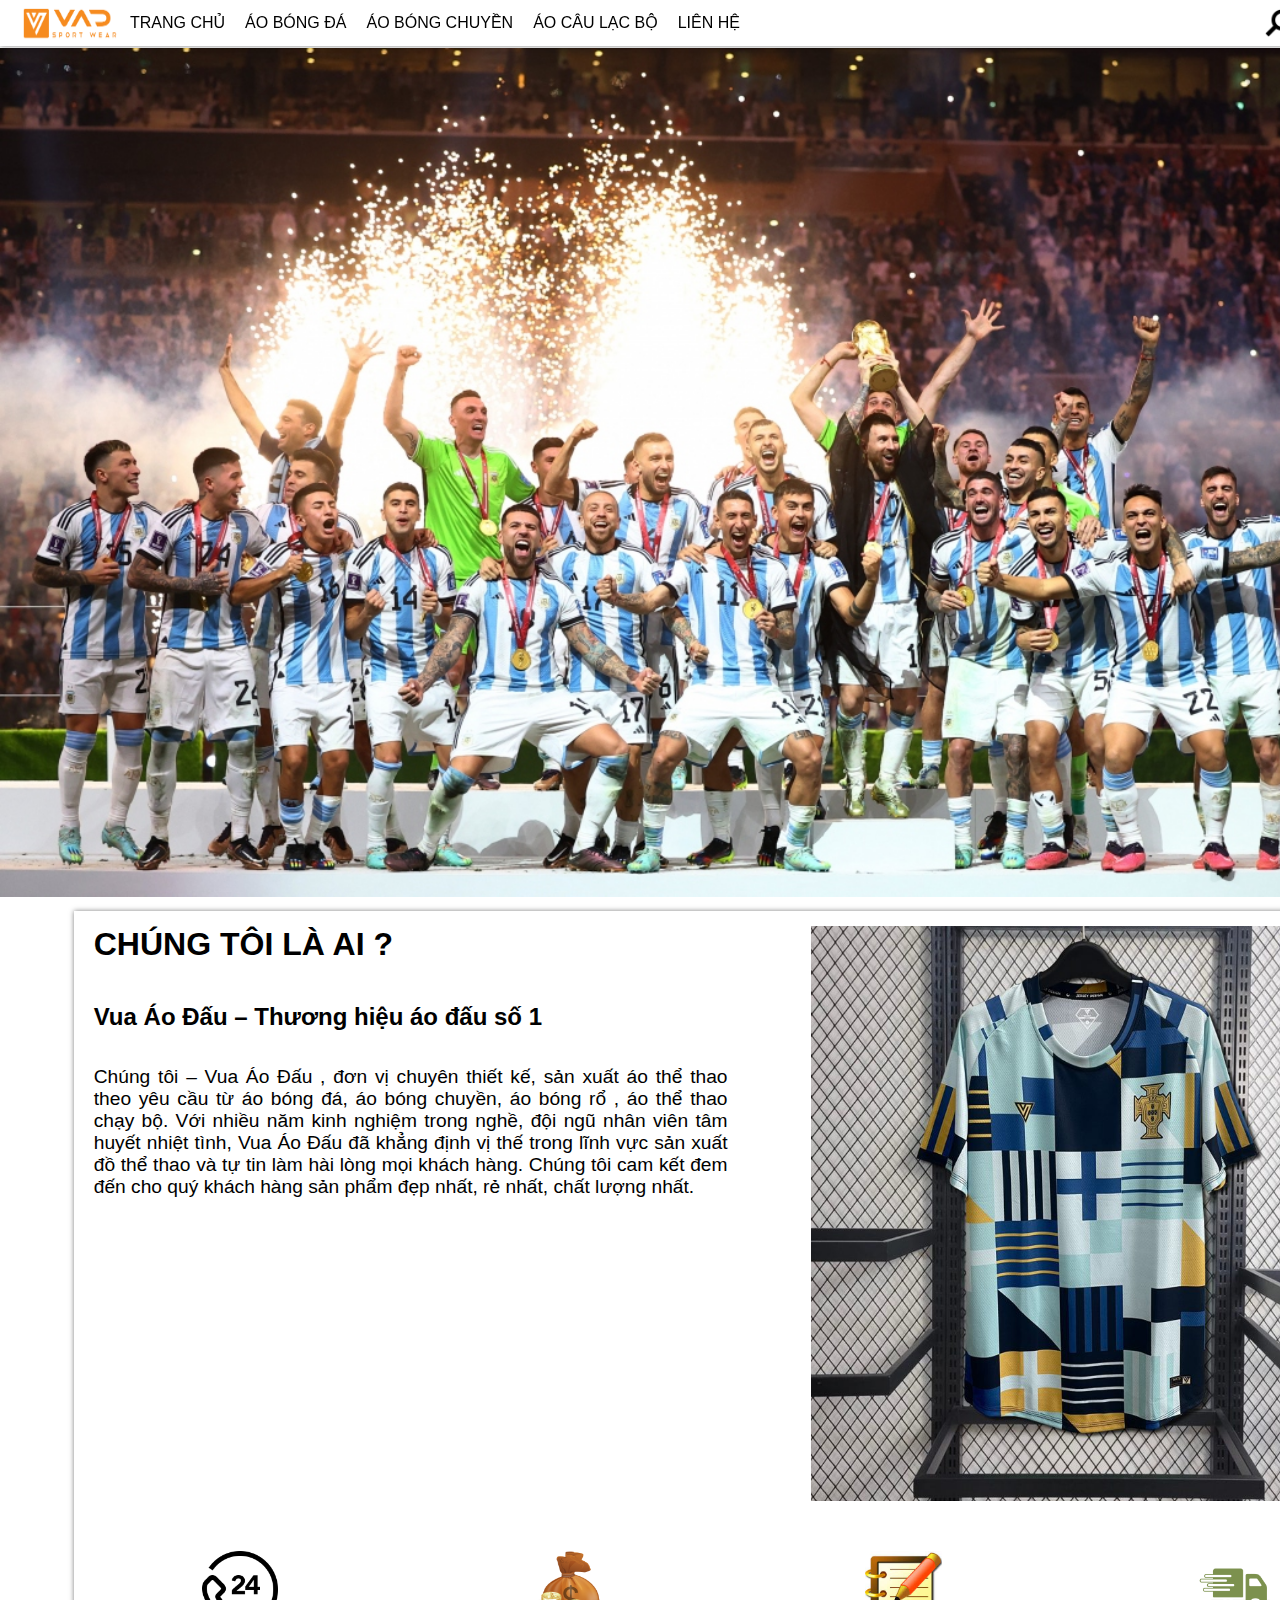
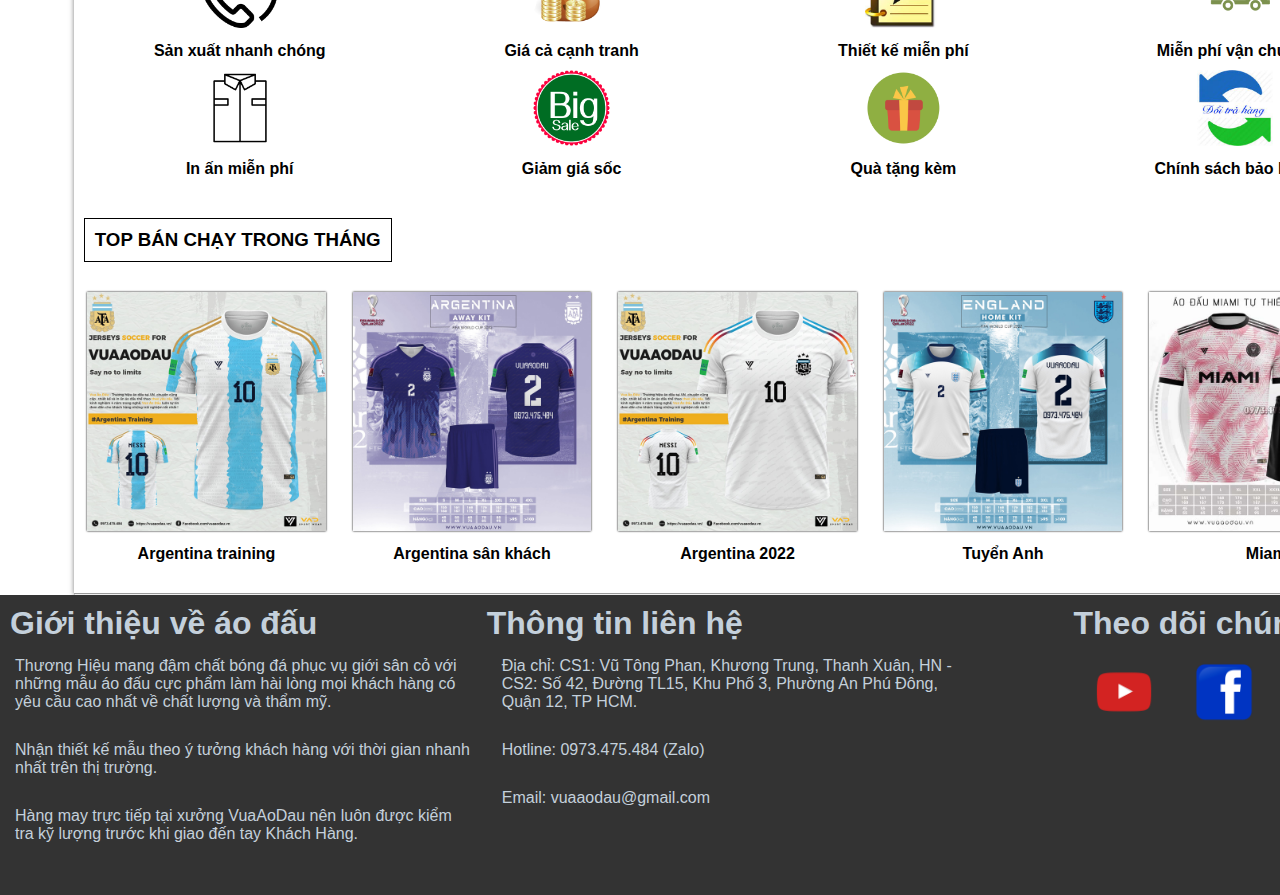
<file: index.html>
<!DOCTYPE html>
<html lang="en">
<head>
    <meta charset="UTF-8">
    <meta http-equiv="X-UA-Compatible" content="IE=edge">
    <meta name="viewport" content="width=device-width, initial-scale=1.0">
    <title>Assignment</title>
    <link rel="stylesheet" href="./style.css">
</head>
<body>
    <div class="container">
        <div class="header">
            <div class="nav-bar">
                <div class="logo">
                    <img src="./img/logo.png" alt="">
                </div>
                <div class="menu">
                    <ul>
                        <li><a href="./index.html">Trang chủ</a></li>
                        <li><a href="./aobongda.html">Áo Bóng Đá</a></li>
                        <li><a href="./aobongchuyen.html">Áo Bóng Chuyền</a></li>
                        <li><a href="./aobongchuyen.html">Áo Câu Lạc Bộ</a></li>
                        <li><a href="./lienhe.html">Liên hệ</a></li>
                    </ul>
                </div> 
            </div>
            <div class="nav-search">
                <div class="search">
                    <img src="./img/search.png" alt="">
                    <input type="search" placeholder="  Tìm kiếm">
                </div>
            </div>                   
        </div>
        <div class="bannar">
            <img src="./img/argentina.jpg" alt="">
        </div>
        <!-- end header -->
        
        <div class="main-content">
            <div class="product-item">
                <div class="item-content">
                    <h1>CHÚNG TÔI LÀ AI ?<h1>
                    <h2>Vua Áo Đấu – Thương hiệu áo đấu số 1</h2>
                    <p> Chúng tôi – Vua Áo Đấu , đơn vị chuyên thiết kế, sản xuất áo thể thao theo yêu cầu từ áo bóng đá, áo bóng chuyền, áo bóng rổ , áo thể thao chạy bộ. Với nhiều năm kinh nghiệm trong nghề, đội ngũ nhân viên tâm huyết nhiệt tình, Vua Áo Đấu đã khẳng định vị thế trong lĩnh vực sản xuất đồ thể thao và tự tin làm hài lòng mọi khách hàng. Chúng tôi cam kết đem đến cho quý khách hàng sản phẩm đẹp nhất, rẻ nhất, chất lượng nhất.</p>
                </div>
                <div class="item-img">
                    <img src="./img/banner.jpg" alt="">
                </div>
            </div>
            <!-- end product-item -->
            <div class="product-item1">
                <div class="item">
                    <div class="icon">
                        <img src="./img/24h.png" alt="">
                        <h4>Sản xuất nhanh chóng</h4>
                    </div>
                    <div class="icon">
                        <img src="./img/gia.png" alt="">
                        <h4>Giá cả cạnh tranh</h4>
                    </div>
                    <div class="icon">
                        <img src="./img/thietke.jfif" alt="">
                        <h4>Thiết kế miễn phí</h4>
                    </div>
                    <div class="icon">
                        <img src="./img/ship.png" alt="">
                        <h4>Miễn phí vận chuyển</h4>
                    </div>        
                </div>
                <div class="item">
                    <div class="icon">
                        <img src="./img/in.webp" alt="">
                        <h4>In ấn miễn phí</h4>
                    </div>    
                    <div class="icon">
                        <img src="./img/sale.png" alt="">
                        <h4>Giảm giá sốc</h4>
                    </div> 
                    <div class="icon">
                        <img src="./img/qua.png" alt="">
                        <h4>Quà tặng kèm</h4>
                    </div> 
                    <div class="icon">
                        <img src="./img/baohanh.jfif" alt="">
                        <h4>Chính sách bảo hành</h4>
                    </div>                      
                </div>
            </div>
            <!-- end product-item1 -->

            <div class="product-item2">  
                <h3>TOP BÁN CHẠY TRONG THÁNG</h3>
                <div class="top-product">
                    <div class="top">
                        <img src="./img/top1.jpg" alt="">
                        <h4>Argentina training</h4>
                    </div>
                    <div class="top">
                        <img src="./img/top2.jpg" alt="">
                        <h4>Argentina sân khách</h4>
                    </div>
                    <div class="top">
                        <img src="./img/top3.jpg" alt="">
                        <h4>Argentina 2022</h4>
                    </div>
                    <div class="top">
                        <img src="./img/item.jpg" alt="">
                        <h4>Tuyển Anh</h4>
                    </div>
                    <div class="top">
                        <img src="./img/top5.jpg" alt="">
                        <h4>Miami</h4>
                    </div>
                </div>
            </div>
            <hr>
            <!-- end product-item2 -->
        </div>
        <div class="footer">
            <div class="box">
                <div class="introduce">
                    <h1>Giới thiệu về áo đấu</h1>
                    <ul>
                        <li>Thương Hiệu mang đậm chất bóng đá phục vụ giới sân cỏ với những mẫu áo đấu cực phẩm làm hài lòng mọi khách hàng có yêu cầu cao nhất về chất lượng và thẩm mỹ.</li>
                        <li>Nhận thiết kế mẫu theo ý tưởng khách hàng với thời gian nhanh nhất trên thị trường.</li>                       
                        <li>Hàng may trực tiếp tại xưởng VuaAoDau nên luôn được kiểm tra kỹ lượng trước khi giao đến tay Khách Hàng.</li>
                    </ul>
                        
                </div>
                <div class="contact-info">
                    <h1>Thông tin liên hệ</h1>
                    <ul>
                        <li>Địa chỉ: CS1: Vũ Tông Phan, Khương Trung, Thanh Xuân, HN - CS2: Số 42, Đường TL15, Khu Phố 3, Phường An Phú Đông, Quận 12, TP HCM.</li>
                        <li>Hotline: 0973.475.484 (Zalo)</li>
                        <li>Email: vuaaodau@gmail.com</li>
                    </ul>
                
                </div>
                <div class="flowow">
                    <h1>Theo dõi chúng tôi</h1>
                    <div class="icon">
                        <img src="./img/youtobe.png" alt="youtobe">
                        <img src="./img/fb.png" alt="fakebook">
                        <img src="./img/ins.png" alt="instagram">
                    </div>
                </div>
            </div>
        </div>
    </div>
</body>
</html>
</file>
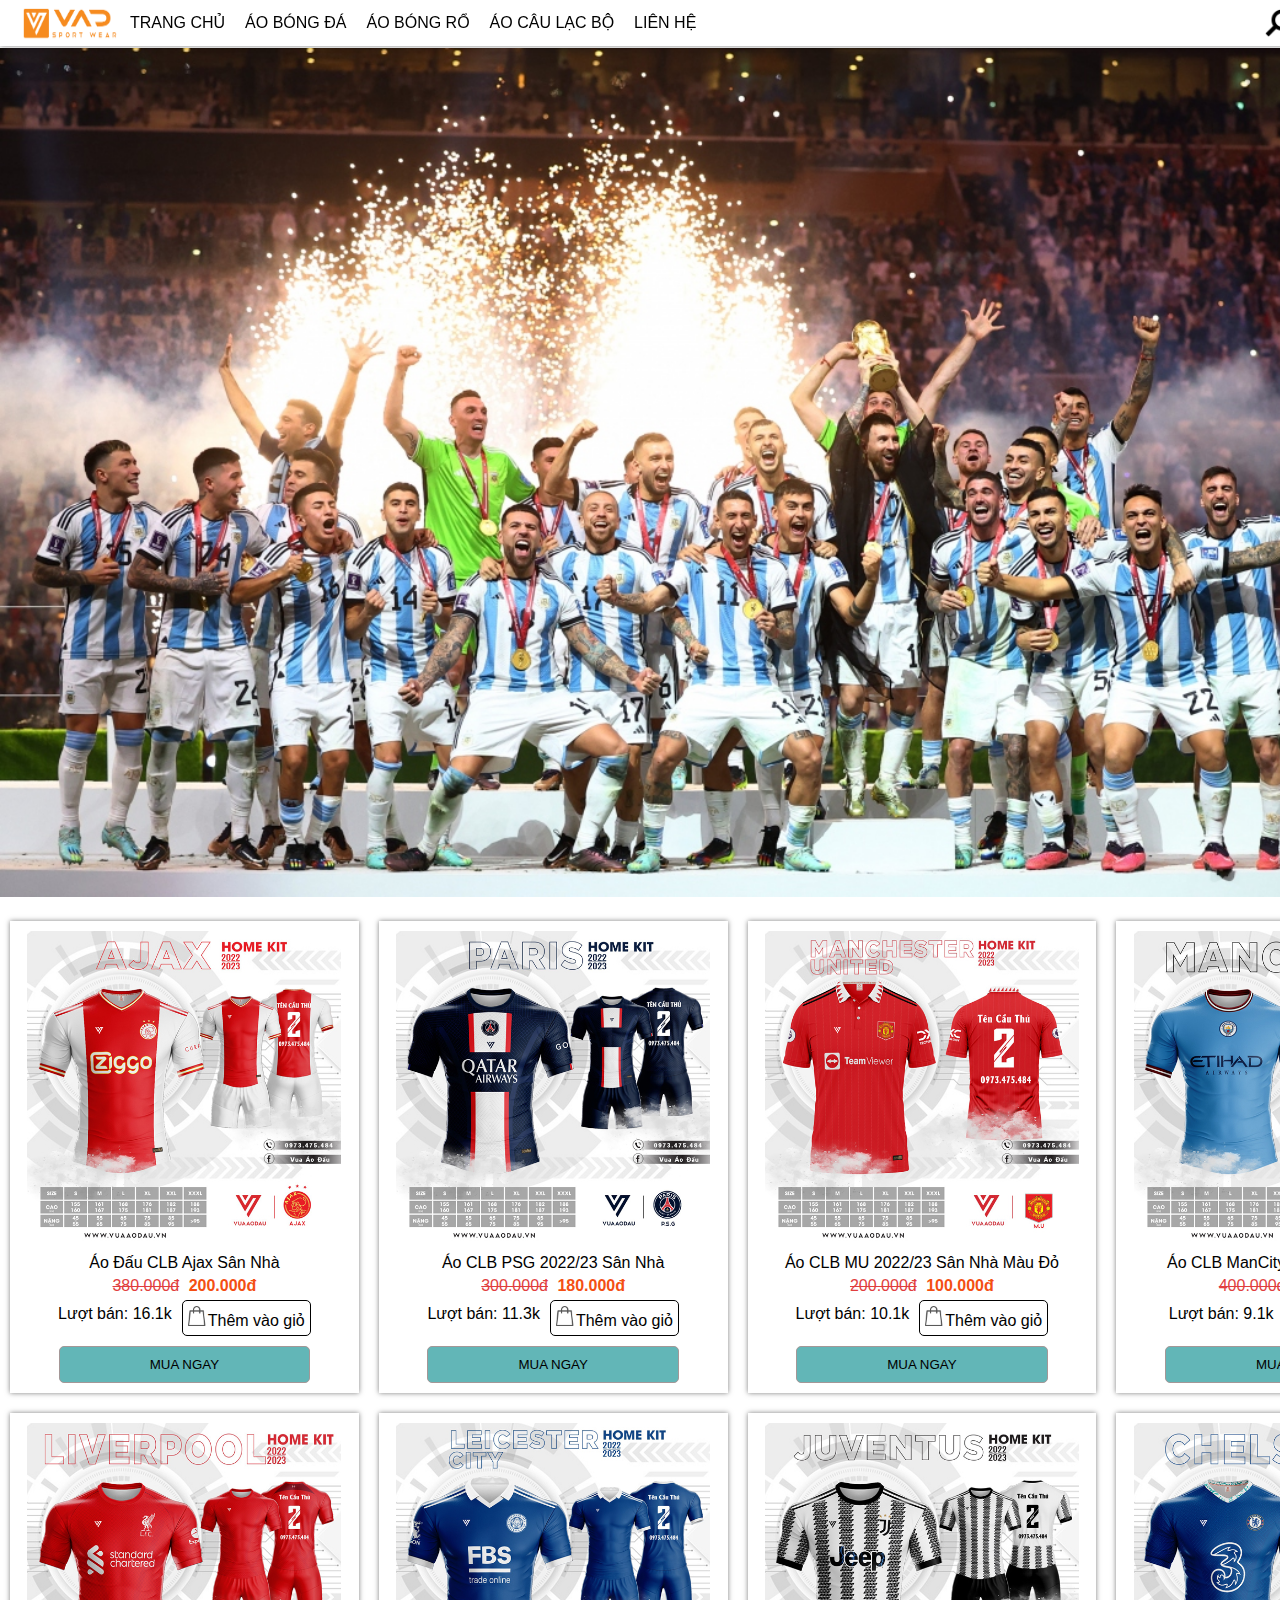
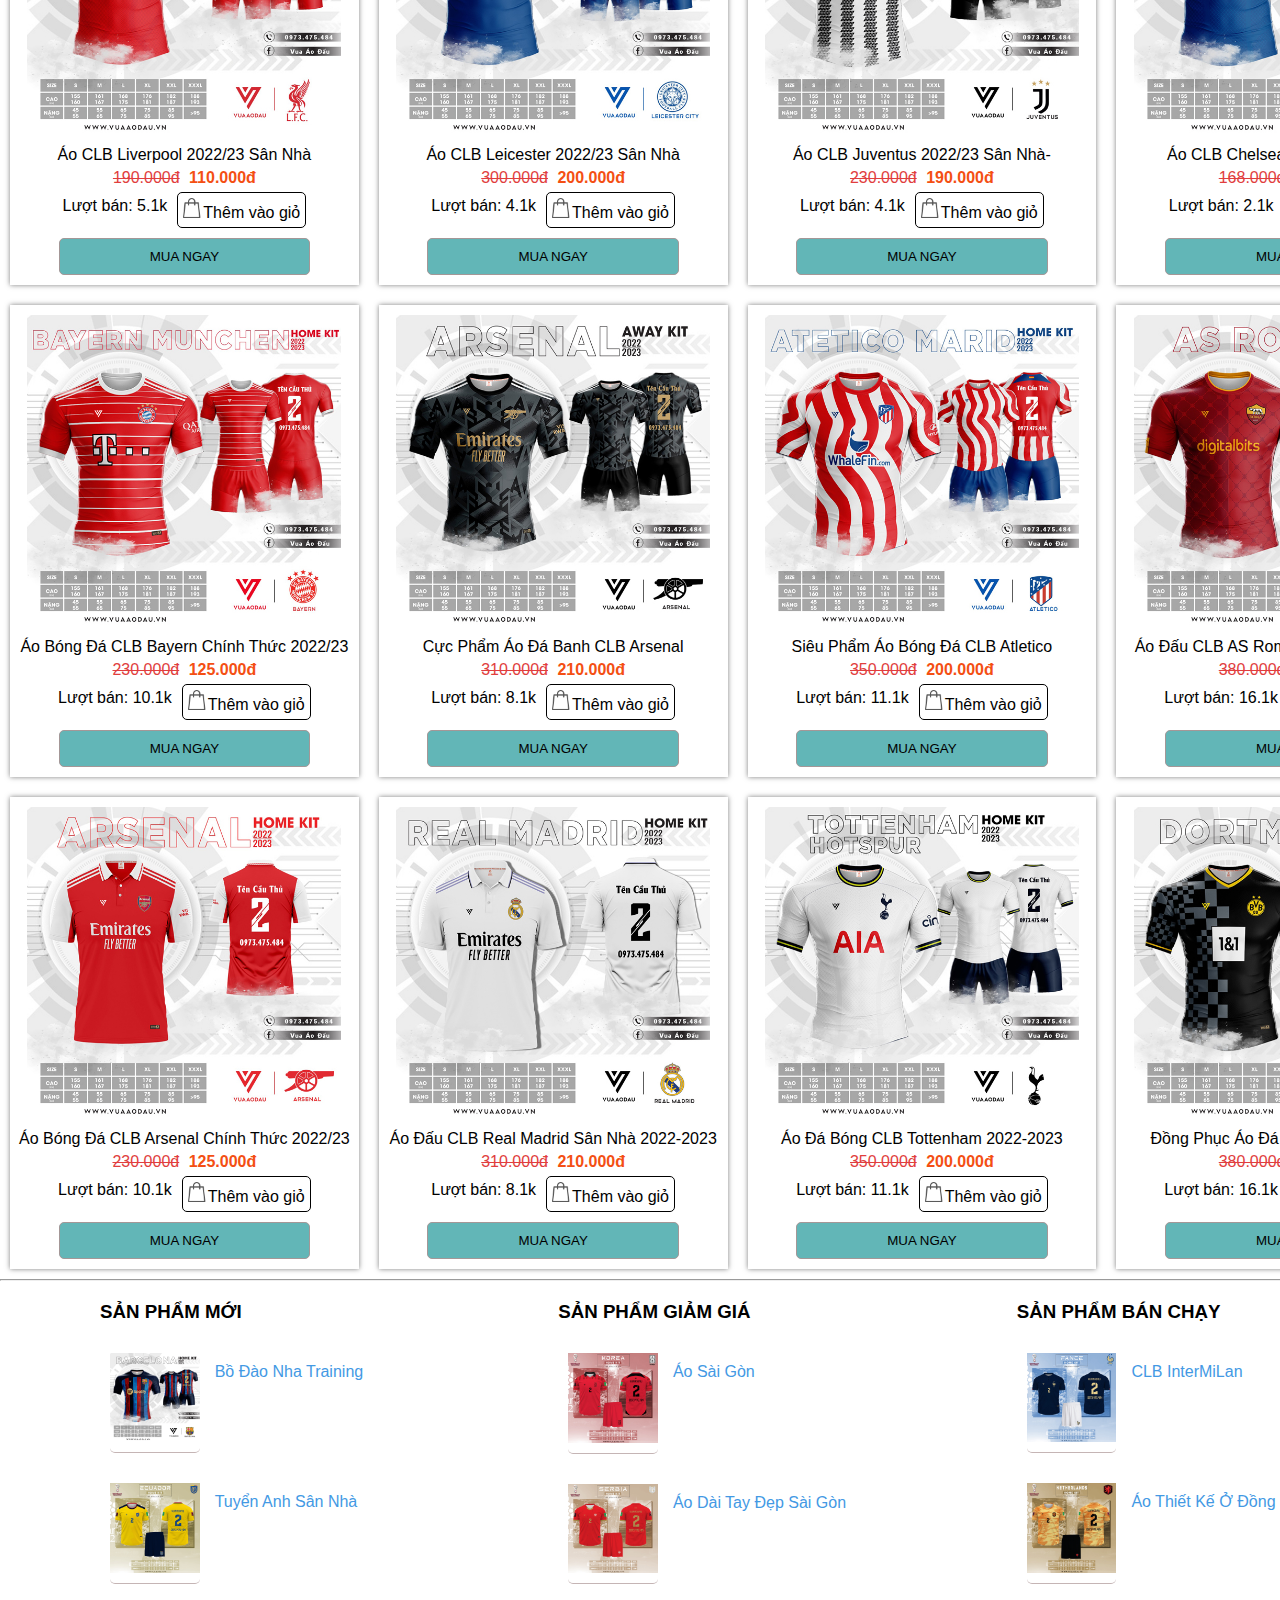
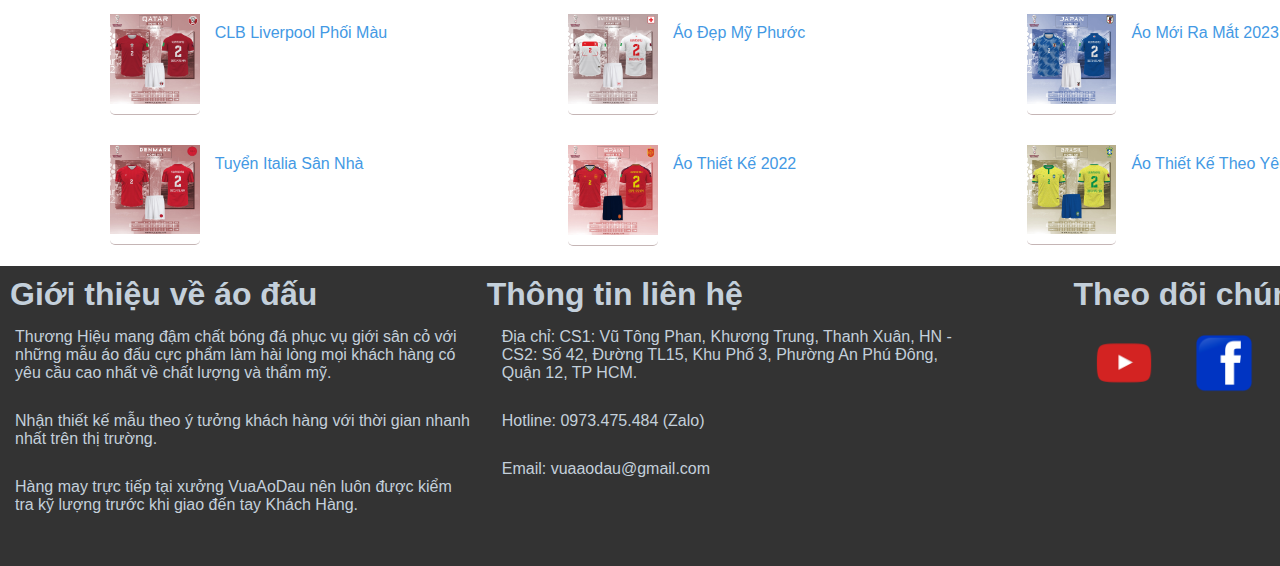
<file: aobongchuyen.html>
<!DOCTYPE html>
<html lang="en">
<head>
    <meta charset="UTF-8">
    <meta http-equiv="X-UA-Compatible" content="IE=edge">
    <meta name="viewport" content="width=device-width, initial-scale=1.0">
    <title>Document</title>
    <link rel="stylesheet" href="./aobongchuyen.css">
</head>
<body>
    <div class="containar">
        <div class="header">
            <div class="nav-bar">
                <div class="logo">
                    <img src="./img/logo.png" alt="">
                </div>
                <div class="menu">
                    <ul>
                        <li><a href="./index.html">Trang chủ</a></li>
                        <li><a href="./aobongda.html">Áo Bóng Đá</a></li>
                        <li><a href="./aobongro.html">Áo Bóng Rổ</a></li>
                        <li><a href="./aobongchuyen.html">Áo Câu Lạc Bộ</a></li>
                        <li><a href="./lienhe.html">Liên hệ</a></li>
                    </ul>
                </div> 
            </div>
            <div class="nav-search">
                <div class="search">
                    <img src="./img/search.png" alt="">
                    <input type="search" placeholder="  Tìm kiếm">
                </div>
            </div>          
        </div>
        <div class="bannar">
            <img src="./img/argentina.jpg" alt="">
        </div>
            <!-- end header -->
        <div class="main-content">
            <div class="product-item">
                <div class="item">
                    <img src="./img/clb16.jpg" alt="">
                    <p>Áo Đấu CLB Ajax Sân Nhà</p>
                    <span class="sale">380.000đ</span>
                    <strong>200.000đ</strong>
                    <div class="buy">
                        <p>Lượt bán: 16.1k</p>
                        <p class="icon"><img src="./img/mua.png">Thêm vào giỏ</p>
                    </div>
                    <button>Mua ngay</button>
                </div>
                <!-- end item -->
                <div class="item">
                    <img src="./img/clb1.jpg" alt="">
                    <p>Áo CLB PSG 2022/23 Sân Nhà</p>
                    <span class="sale">300.000đ</span>
                    <strong>180.000đ</strong>
                    <div class="buy">
                        <p>Lượt bán: 11.3k</p>
                        <p class="icon"><img src="./img/mua.png">Thêm vào giỏ</p>
                    </div>
                    <button>Mua ngay</button>
                </div>
                <!-- end item -->
                <div class="item">
                    <img src="./img/clb2.jpg" alt="">
                    <p>Áo CLB MU 2022/23 Sân Nhà Màu Đỏ </p>
                    <span class="sale">200.000đ</span>
                    <strong>100.000đ</strong>
                    <div class="buy">
                        <p>Lượt bán: 10.1k</p>
                        <p class="icon"><img src="./img/mua.png">Thêm vào giỏ</p>
                    </div>
                    <button>Mua ngay</button>
                </div>
                <!-- end item -->
                <div class="item">
                    <img src="./img/clb3.jpg" alt="">
                    <p>Áo CLB ManCity 2022/23 Sân Nhà</p>
                    <span class="sale">400.000đ</span>
                    <strong>250.000đ</strong>
                    <div class="buy">
                        <p>Lượt bán: 9.1k</p>
                        <p class="icon"><img src="./img/mua.png">Thêm vào giỏ</p>
                    </div>
                    <button>Mua ngay</button>
                </div>
                <!-- end item -->
            </div>
            <!-- end product-item -->
            <div class="product-item">
                <div class="item">
                    <img src="./img/clb4.jpg" alt="">
                    <p>Áo CLB Liverpool 2022/23 Sân Nhà</p>
                    <span class="sale">190.000đ</span>
                    <strong>110.000đ </strong>      
                    <div class="buy">
                        <p>Lượt bán: 5.1k</p>
                        <p class="icon"><img src="./img/mua.png">Thêm vào giỏ</p>
                    </div>
                    <button>Mua ngay</button>
                </div>
                <!-- end item -->
                <div class="item">
                    <img src="./img/clb5.jpg" alt="">
                    <p>Áo CLB Leicester 2022/23 Sân Nhà</p>
                    <span class="sale">300.000đ</span>
                    <strong>200.000đ</strong>
                    <div class="buy">
                        <p>Lượt bán: 4.1k</p>
                        <p class="icon"><img src="./img/mua.png">Thêm vào giỏ</p>
                    </div>
                    <button>Mua ngay</button>
                </div>
                <!-- end item -->
                <div class="item">
                    <img src="./img/clb6.jpg" alt="">
                    <p>Áo CLB Juventus 2022/23 Sân Nhà-</p>
                    <span class="sale">230.000đ</span>
                    <strong>190.000đ</strong>
                    <div class="buy">
                        <p>Lượt bán: 4.1k</p>
                        <p class="icon"><img src="./img/mua.png">Thêm vào giỏ</p>
                    </div>
                    <button>Mua ngay</button>
                </div>
                <!-- end item -->
                <div class="item">
                    <img src="./img/clb7.jpg" alt="">
                    <p>Áo CLB Chelsea 2022/23 Sân Nhà</p>
                    <span class="sale">168.000đ</span>
                    <strong>123.000đ</strong>
                    <div class="buy">
                        <p>Lượt bán: 2.1k</p>
                        <p class="icon"><img src="./img/mua.png">Thêm vào giỏ</p>
                    </div>
                    <button>Mua ngay</button>
                </div>
                <!-- end item -->
            </div>
            <!-- end product-item -->
            <div class="product-item">
                <div class="item">
                    <img src="./img/clb8.jpg" alt="">
                    <p>Áo Bóng Đá CLB Bayern Chính Thức 2022/23</p>
                    <span class="sale">230.000đ</span>
                    <strong>125.000đ</strong>
                    <div class="buy">
                        <p>Lượt bán: 10.1k</p>
                        <p class="icon"><img src="./img/mua.png">Thêm vào giỏ</p>
                    </div>
                    <button>Mua ngay</button>
                </div>
                <!-- end item -->
                <div class="item">
                    <img src="./img/clb9.jpg" alt="">
                    <p>Cực Phẩm Áo Đá Banh CLB Arsenal</p>
                    <span class="sale">310.000đ</span>
                    <strong>210.000đ</strong>
                    <div class="buy">
                        <p>Lượt bán: 8.1k</p>
                        <p class="icon"><img src="./img/mua.png">Thêm vào giỏ</p>
                    </div>
                    <button>Mua ngay</button>
                </div>
                <!-- end item -->
                <div class="item">
                    <img src="./img/clb10.jpg" alt="">
                    <p>Siêu Phẩm Áo Bóng Đá CLB Atletico</p>
                    <span class="sale">350.000đ</span>
                    <strong>200.000đ</strong>
                    <div class="buy">
                        <p>Lượt bán: 11.1k</p>
                        <p class="icon"><img src="./img/mua.png">Thêm vào giỏ</p>
                    </div>
                    <button>Mua ngay</button>
                </div>
                <!-- end item -->
                <div class="item">
                    <img src="./img/clb11.jpg" alt="">
                    <p>Áo Đấu CLB AS Roma Chính Thức 2022/23</p>
                    <span class="sale">380.000đ</span>
                    <strong>200.000đ</strong>
                    <div class="buy">
                        <p>Lượt bán: 16.1k</p>
                        <p class="icon"><img src="./img/mua.png">Thêm vào giỏ</p>
                    </div>
                    <button>Mua ngay</button>
                </div>
                <!-- end item -->
            </div>

            <div class="product-item">
                <div class="item">
                    <img src="./img/clb12.jpg" alt="">
                    <p>Áo Bóng Đá CLB Arsenal Chính Thức 2022/23 </p>
                    <span class="sale">230.000đ</span>
                    <strong>125.000đ</strong>
                    <div class="buy">
                        <p>Lượt bán: 10.1k</p>
                        <p class="icon"><img src="./img/mua.png">Thêm vào giỏ</p>
                    </div>
                    <button>Mua ngay</button>
                </div>
                <!-- end item -->
                <div class="item">
                    <img src="./img/clb13.jpg" alt="">
                    <p>Áo Đấu CLB Real Madrid Sân Nhà 2022-2023</p>
                    <span class="sale">310.000đ</span>
                    <strong>210.000đ</strong>
                    <div class="buy">
                        <p>Lượt bán: 8.1k</p>
                        <p class="icon"><img src="./img/mua.png">Thêm vào giỏ</p>
                    </div>
                    <button>Mua ngay</button>
                </div>
                <!-- end item -->
                <div class="item">
                    <img src="./img/clb14.jpg" alt="">
                    <p>Áo Đá Bóng CLB Tottenham 2022-2023</p>
                    <span class="sale">350.000đ</span>
                    <strong>200.000đ</strong>
                    <div class="buy">
                        <p>Lượt bán: 11.1k</p>
                        <p class="icon"><img src="./img/mua.png">Thêm vào giỏ</p>
                    </div>
                    <button>Mua ngay</button>
                </div>
                <!-- end item -->
                <div class="item">
                    <img src="./img/clb15.jpg" alt="">
                    <p>Đồng Phục Áo Đá Bóng CLB Dortmund</p>
                    <span class="sale">380.000đ</span>
                    <strong>200.000đ</strong>
                    <div class="buy">
                        <p>Lượt bán: 16.1k</p>
                        <p class="icon"><img src="./img/mua.png">Thêm vào giỏ</p>
                    </div>
                    <button>Mua ngay</button>
                </div>
                <!-- end item -->
            </div>
            <hr>
            <!-- end product-item -->

            <div class="small-product">
                <div class="product-1">
                    <h3>Sản phẩm mới</h3>
                    <div class="row">
                        <img src="./img/item16.jpg" alt="">
                        <p>Bồ Đào Nha Training</p>
                    </div>
                    <!-- end row -->
                    <div class="row">
                        <img src="./img/item15.jpg" alt="">
                        <p>Tuyển Anh sân nhà</p>
                    </div>
                    <!-- end row -->
                    <div class="row">
                        <img src="./img/item14.jpg" alt="">
                        <p>CLB Liverpool phối màu</p>
                    </div>
                    <!-- end row -->
                    <div class="row">
                        <img src="./img/item13.jpg" alt="">
                        <p>Tuyển italia sân nhà</p>
                    </div>
                    <!-- end row -->
                </div>
                <!-- end product-1 -->
                <div class="product-1">
                    <h3>Sản phẩm giảm giá</h3>
                    <div class="row">
                        <img src="./img/item12.jpg" alt="">
                        <p>áo sài gòn</p>
                    </div>
                    <!-- end row -->
                    <div class="row">
                        <img src="./img/item11.jpg" alt="">
                        <p>áo dài tay đẹp sài gòn</p>
                    </div>
                    <!-- end row -->
                    <div class="row">
                        <img src="./img/item10.jpg" alt="">
                        <p>áo đẹp mỹ phước</p>
                    </div>
                    <!-- end row -->
                    <div class="row">
                        <img src="./img/item9.jpg" alt="">
                        <p>áo thiết kế 2022</p>
                    </div>
                    <!-- end row -->
                </div>
                <!-- end product-1 -->
                <div class="product-1">
                    <h3>sản phẩm bán chạy</h3>
                    <div class="row">
                        <img src="./img/item8.jpg" alt="">
                        <p>CLB interMiLan</p>
                    </div>
                    <!-- end row -->
                    <div class="row">
                        <img src="./img/item7.jpg" alt="">
                        <p>áo thiết kế ở đồng nai</p>
                    </div>
                    <!-- end row -->
                    <div class="row">
                        <img src="./img/item6.jpg" alt="">
                        <p>áo mới ra mắt 2023</p>
                    </div>
                    <!-- end row -->
                    <div class="row">
                        <img src="./img/item5.jpg" alt="">
                        <p>áo thiết kế theo yêu c</p>
                    </div>    
                    <!-- end row -->      
                </div>
                <!-- end product-1 -->
            </div>
            <!-- end small-product -->
        </div>  
        <div class="footer">
            <div class="box">
                <div class="introduce">
                    <h1>Giới thiệu về áo đấu</h1>
                    <ul>
                        <li>Thương Hiệu mang đậm chất bóng đá phục vụ giới sân cỏ với những mẫu áo đấu cực phẩm làm hài lòng mọi khách hàng có yêu cầu cao nhất về chất lượng và thẩm mỹ.</li>
                        <li>Nhận thiết kế mẫu theo ý tưởng khách hàng với thời gian nhanh nhất trên thị trường.</li>                       
                        <li>Hàng may trực tiếp tại xưởng VuaAoDau nên luôn được kiểm tra kỹ lượng trước khi giao đến tay Khách Hàng.</li>
                    </ul>
                        
                </div>
                <div class="contact-info">
                    <h1>Thông tin liên hệ</h1>
                    <ul>
                        <li>Địa chỉ: CS1: Vũ Tông Phan, Khương Trung, Thanh Xuân, HN - CS2: Số 42, Đường TL15, Khu Phố 3, Phường An Phú Đông, Quận 12, TP HCM.</li>
                        <li>Hotline: 0973.475.484 (Zalo)</li>
                        <li>Email: vuaaodau@gmail.com</li>
                    </ul>
                
                </div>
                <div class="flowow">
                    <h1>Theo dõi chúng tôi</h1>
                    <div class="icon">
                        <img src="./img/youtobe.png" alt="youtobe">
                        <img src="./img/fb.png" alt="fakebook">
                        <img src="./img/ins.png" alt="instagram">
                    </div>
                </div>
            </div>
        </div>
    </div>
</body>
</html>
</file>
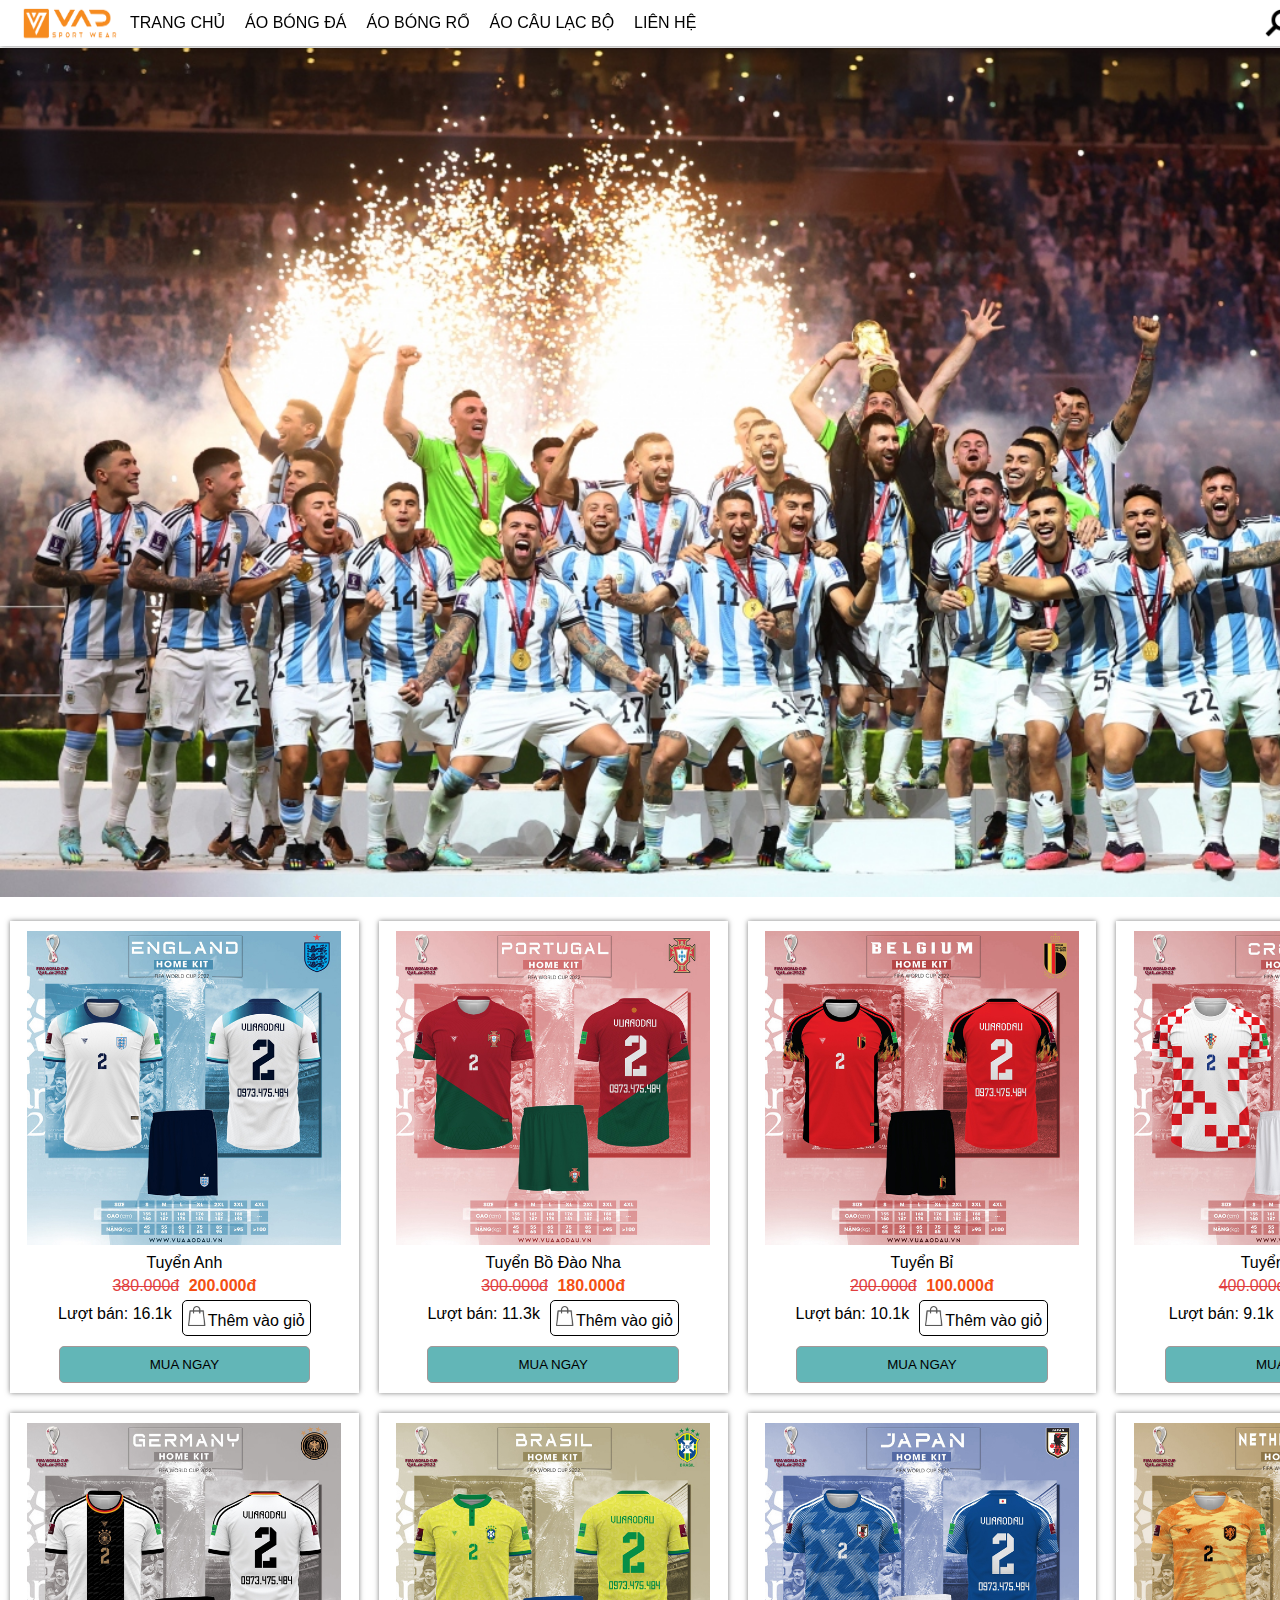
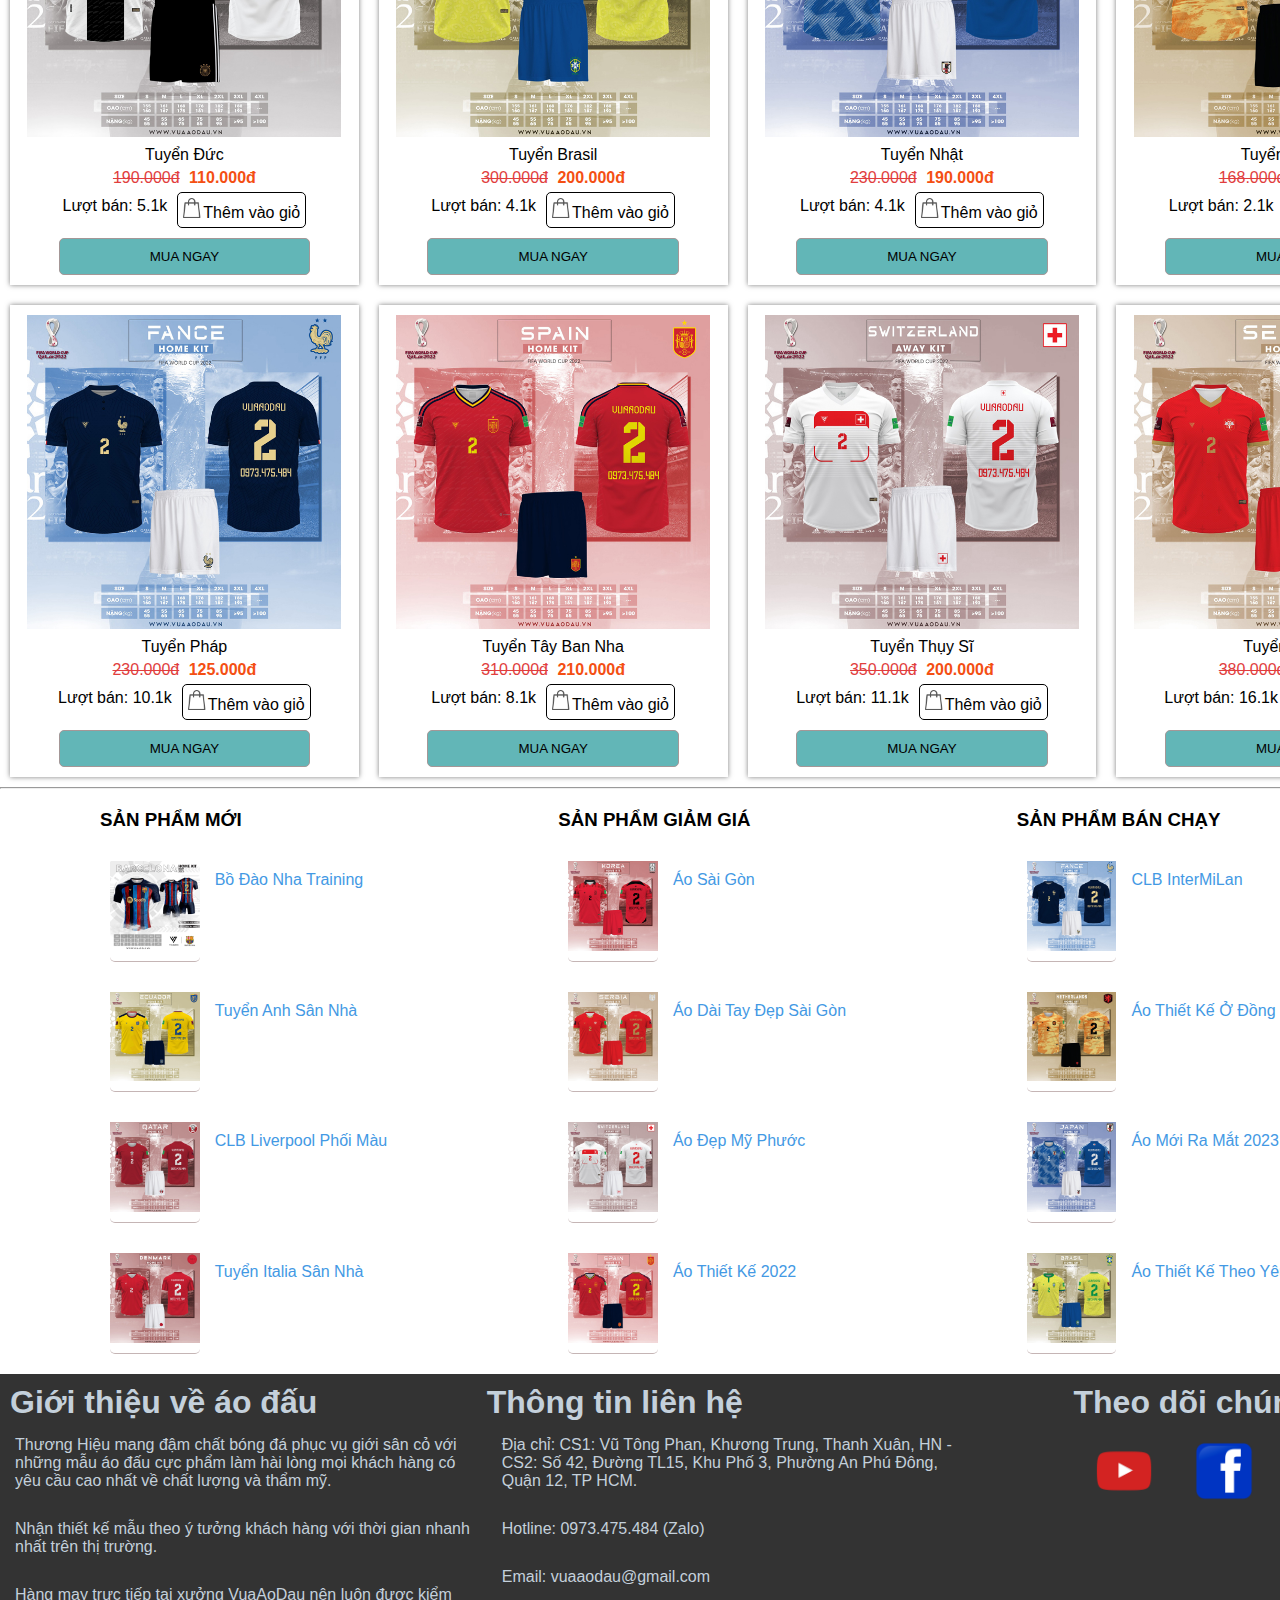
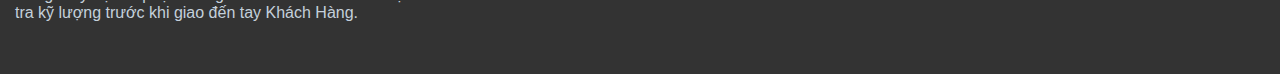
<file: aobongda.html>
<!DOCTYPE html>
<html lang="en">
<head>
    <meta charset="UTF-8">
    <meta http-equiv="X-UA-Compatible" content="IE=edge">
    <meta name="viewport" content="width=device-width, initial-scale=1.0">
    <title>Document</title>
    <link rel="stylesheet" href="./aobongda.css">
</head>
<body>
    <div class="containar">
        <div class="header">
            <div class="nav-bar">
                <div class="logo">
                    <img src="./img/logo.png" alt="">
                </div>
                <div class="menu">
                    <ul>
                        <li><a href="./index.html">Trang chủ</a></li>
                        <li><a href="./aobongda.html">Áo Bóng Đá</a></li>
                        <li><a href="./aobongro.html">Áo Bóng Rổ</a></li>
                        <li><a href="./aobongchuyen.html">Áo Câu Lạc Bộ</a></li>
                        <li><a href="./lienhe.html">Liên hệ</a></li>
                    </ul>
                </div> 
            </div>
            <div class="nav-search">
                <div class="search">
                    <img src="./img/search.png" alt="">
                    <input type="search" placeholder="  Tìm kiếm">
                </div>
            </div>          
        </div>
        <div class="bannar">
            <img src="./img/argentina.jpg" alt="">
        </div>
        <!-- end header -->
        <div class="main-content">
            <div class="product-item">
                <div class="item">
                    <img src="./img/item.jpg" alt="">
                    <p>Tuyển Anh</p>
                    <span class="sale">380.000đ</span>
                    <strong>200.000đ</strong>
                    <div class="buy">
                        <p>Lượt bán: 16.1k</p>
                        <p class="icon"><img src="./img/mua.png">Thêm vào giỏ</p>
                    </div>
                    <button>Mua ngay</button>
                </div>
                <!-- end item -->
                <div class="item">
                    <img src="./img/item1.jpg" alt="">
                    <p>Tuyển Bồ Đào Nha</p>
                    <span class="sale">300.000đ</span>
                    <strong>180.000đ</strong>
                    <div class="buy">
                        <p>Lượt bán: 11.3k</p>
                        <p class="icon"><img src="./img/mua.png">Thêm vào giỏ</p>
                    </div>
                    <button>Mua ngay</button>
                </div>
                <!-- end item -->
                <div class="item">
                    <img src="./img/item2.jpg" alt="">
                    <p>Tuyển Bỉ</p>
                    <span class="sale">200.000đ</span>
                    <strong>100.000đ</strong>
                    <div class="buy">
                        <p>Lượt bán: 10.1k</p>
                        <p class="icon"><img src="./img/mua.png">Thêm vào giỏ</p>
                    </div>
                    <button>Mua ngay</button>
                </div>
                <!-- end item -->
                <div class="item">
                    <img src="./img/item3.jpg" alt="">
                    <p>Tuyển Croatia</p>
                    <span class="sale">400.000đ</span>
                    <strong>250.000đ</strong>
                    <div class="buy">
                        <p>Lượt bán: 9.1k</p>
                        <p class="icon"><img src="./img/mua.png">Thêm vào giỏ</p>
                    </div>
                    <button>Mua ngay</button>
                </div>
                <!-- end item -->
            </div>
            <!-- end product-item -->
            <div class="product-item">
                <div class="item">
                    <img src="./img/item4.jpg" alt="">
                    <p>Tuyển Đức</p>
                    <span class="sale">190.000đ</span>
                    <strong>110.000đ </strong>      
                    <div class="buy">
                        <p>Lượt bán: 5.1k</p>
                        <p class="icon"><img src="./img/mua.png">Thêm vào giỏ</p>
                    </div>
                    <button>Mua ngay</button>
                </div>
                <!-- end item -->
                <div class="item">
                    <img src="./img/item5.jpg" alt="">
                    <p>Tuyển Brasil</p>
                    <span class="sale">300.000đ</span>
                    <strong>200.000đ</strong>
                    <div class="buy">
                        <p>Lượt bán: 4.1k</p>
                        <p class="icon"><img src="./img/mua.png">Thêm vào giỏ</p>
                    </div>
                    <button>Mua ngay</button>
                </div>
                <!-- end item -->
                <div class="item">
                    <img src="./img/item6.jpg" alt="">
                    <p>Tuyển Nhật</p>
                    <span class="sale">230.000đ</span>
                    <strong>190.000đ</strong>
                    <div class="buy">
                        <p>Lượt bán: 4.1k</p>
                        <p class="icon"><img src="./img/mua.png">Thêm vào giỏ</p>
                    </div>
                    <button>Mua ngay</button>
                </div>
                <!-- end item -->
                <div class="item">
                    <img src="./img/item7.jpg" alt="">
                    <p>Tuyển Hà Lan</p>
                    <span class="sale">168.000đ</span>
                    <strong>123.000đ</strong>
                    <div class="buy">
                        <p>Lượt bán: 2.1k</p>
                        <p class="icon"><img src="./img/mua.png">Thêm vào giỏ</p>
                    </div>
                    <button>Mua ngay</button>
                </div>
                <!-- end item -->
            </div>
            <!-- end product-item -->
            <div class="product-item">
                <div class="item">
                    <img src="./img/item8.jpg" alt="">
                    <p>Tuyển Pháp</p>
                    <span class="sale">230.000đ</span>
                    <strong>125.000đ</strong>
                    <div class="buy">
                        <p>Lượt bán: 10.1k</p>
                        <p class="icon"><img src="./img/mua.png">Thêm vào giỏ</p>
                    </div>
                    <button>Mua ngay</button>
                </div>
                <!-- end item -->
                <div class="item">
                    <img src="./img/item9.jpg" alt="">
                    <p>Tuyển Tây Ban Nha</p>
                    <span class="sale">310.000đ</span>
                    <strong>210.000đ</strong>
                    <div class="buy">
                        <p>Lượt bán: 8.1k</p>
                        <p class="icon"><img src="./img/mua.png">Thêm vào giỏ</p>
                    </div>
                    <button>Mua ngay</button>
                </div>
                <!-- end item -->
                <div class="item">
                    <img src="./img/item10.jpg" alt="">
                    <p>Tuyển Thụy Sĩ</p>
                    <span class="sale">350.000đ</span>
                    <strong>200.000đ</strong>
                    <div class="buy">
                        <p>Lượt bán: 11.1k</p>
                        <p class="icon"><img src="./img/mua.png">Thêm vào giỏ</p>
                    </div>
                    <button>Mua ngay</button>
                </div>
                <!-- end item -->
                <div class="item">
                    <img src="./img/item11.jpg" alt="">
                    <p>Tuyển Serbia</p>
                    <span class="sale">380.000đ</span>
                    <strong>200.000đ</strong>
                    <div class="buy">
                        <p>Lượt bán: 16.1k</p>
                        <p class="icon"><img src="./img/mua.png">Thêm vào giỏ</p>
                    </div>
                    <button>Mua ngay</button>
                </div>
                <!-- end item -->
            </div>
            <hr>
            <!-- end product-item -->

            <div class="small-product">
                <div class="product-1">
                    <h3>Sản phẩm mới</h3>
                    <div class="row">
                        <img src="./img/item16.jpg" alt="">
                        <p>Bồ Đào Nha Training</p>
                    </div>
                    <!-- end row -->
                    <div class="row">
                        <img src="./img/item15.jpg" alt="">
                        <p>Tuyển Anh sân nhà</p>
                    </div>
                    <!-- end row -->
                    <div class="row">
                        <img src="./img/item14.jpg" alt="">
                        <p>CLB Liverpool phối màu</p>
                    </div>
                    <!-- end row -->
                    <div class="row">
                        <img src="./img/item13.jpg" alt="">
                        <p>Tuyển italia sân nhà</p>
                    </div>
                    <!-- end row -->
                </div>
                <!-- end product-1 -->
                <div class="product-1">
                    <h3>Sản phẩm giảm giá</h3>
                    <div class="row">
                        <img src="./img/item12.jpg" alt="">
                        <p>áo sài gòn</p>
                    </div>
                    <!-- end row -->
                    <div class="row">
                        <img src="./img/item11.jpg" alt="">
                        <p>áo dài tay đẹp sài gòn</p>
                    </div>
                    <!-- end row -->
                    <div class="row">
                        <img src="./img/item10.jpg" alt="">
                        <p>áo đẹp mỹ phước</p>
                    </div>
                    <!-- end row -->
                    <div class="row">
                        <img src="./img/item9.jpg" alt="">
                        <p>áo thiết kế 2022</p>
                    </div>
                    <!-- end row -->
                </div>
                <!-- end product-1 -->
                <div class="product-1">
                    <h3>sản phẩm bán chạy</h3>
                    <div class="row">
                        <img src="./img/item8.jpg" alt="">
                        <p>CLB interMiLan</p>
                    </div>
                    <!-- end row -->
                    <div class="row">
                        <img src="./img/item7.jpg" alt="">
                        <p>áo thiết kế ở đồng nai</p>
                    </div>
                    <!-- end row -->
                    <div class="row">
                        <img src="./img/item6.jpg" alt="">
                        <p>áo mới ra mắt 2023</p>
                    </div>
                    <!-- end row -->
                    <div class="row">
                        <img src="./img/item5.jpg" alt="">
                        <p>áo thiết kế theo yêu c</p>
                    </div>    
                    <!-- end row -->      
                </div>
                <!-- end product-1 -->
            </div>
        </div>
            <!-- end small-product -->
        <div class="footer">
            <div class="box">
                <div class="introduce">
                    <h1>Giới thiệu về áo đấu</h1>
                    <ul>
                        <li>Thương Hiệu mang đậm chất bóng đá phục vụ giới sân cỏ với những mẫu áo đấu cực phẩm làm hài lòng mọi khách hàng có yêu cầu cao nhất về chất lượng và thẩm mỹ.</li>
                        <li>Nhận thiết kế mẫu theo ý tưởng khách hàng với thời gian nhanh nhất trên thị trường.</li>                       
                        <li>Hàng may trực tiếp tại xưởng VuaAoDau nên luôn được kiểm tra kỹ lượng trước khi giao đến tay Khách Hàng.</li>
                    </ul>
                        
                </div>
                <div class="contact-info">
                    <h1>Thông tin liên hệ</h1>
                    <ul>
                        <li>Địa chỉ: CS1: Vũ Tông Phan, Khương Trung, Thanh Xuân, HN - CS2: Số 42, Đường TL15, Khu Phố 3, Phường An Phú Đông, Quận 12, TP HCM.</li>
                        <li>Hotline: 0973.475.484 (Zalo)</li>
                        <li>Email: vuaaodau@gmail.com</li>
                    </ul>
                
                </div>
                <div class="flowow">
                    <h1>Theo dõi chúng tôi</h1>
                    <div class="icon">
                        <img src="./img/youtobe.png" alt="youtobe">
                        <img src="./img/fb.png" alt="fakebook">
                        <img src="./img/ins.png" alt="instagram">
                    </div>
                </div>
            </div>
        </div>
    </div> 
</body>
</html>
</file>
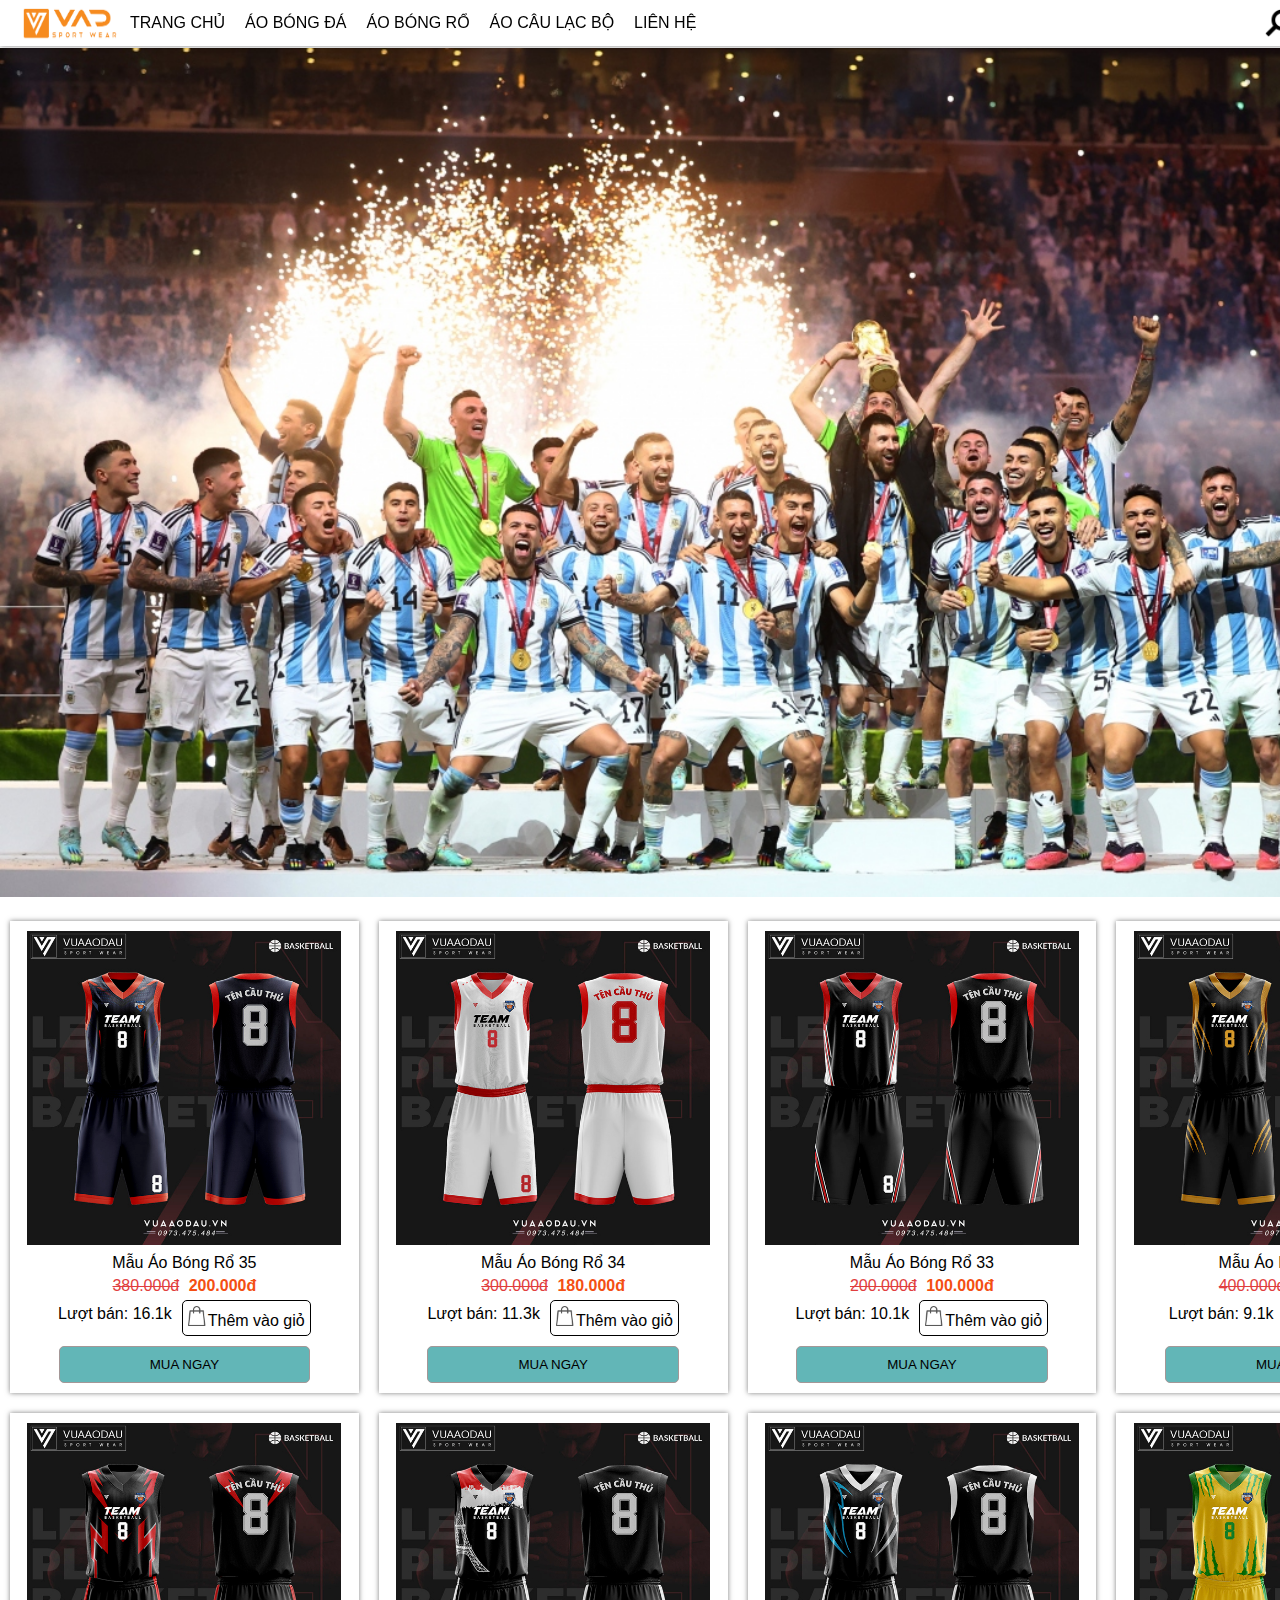
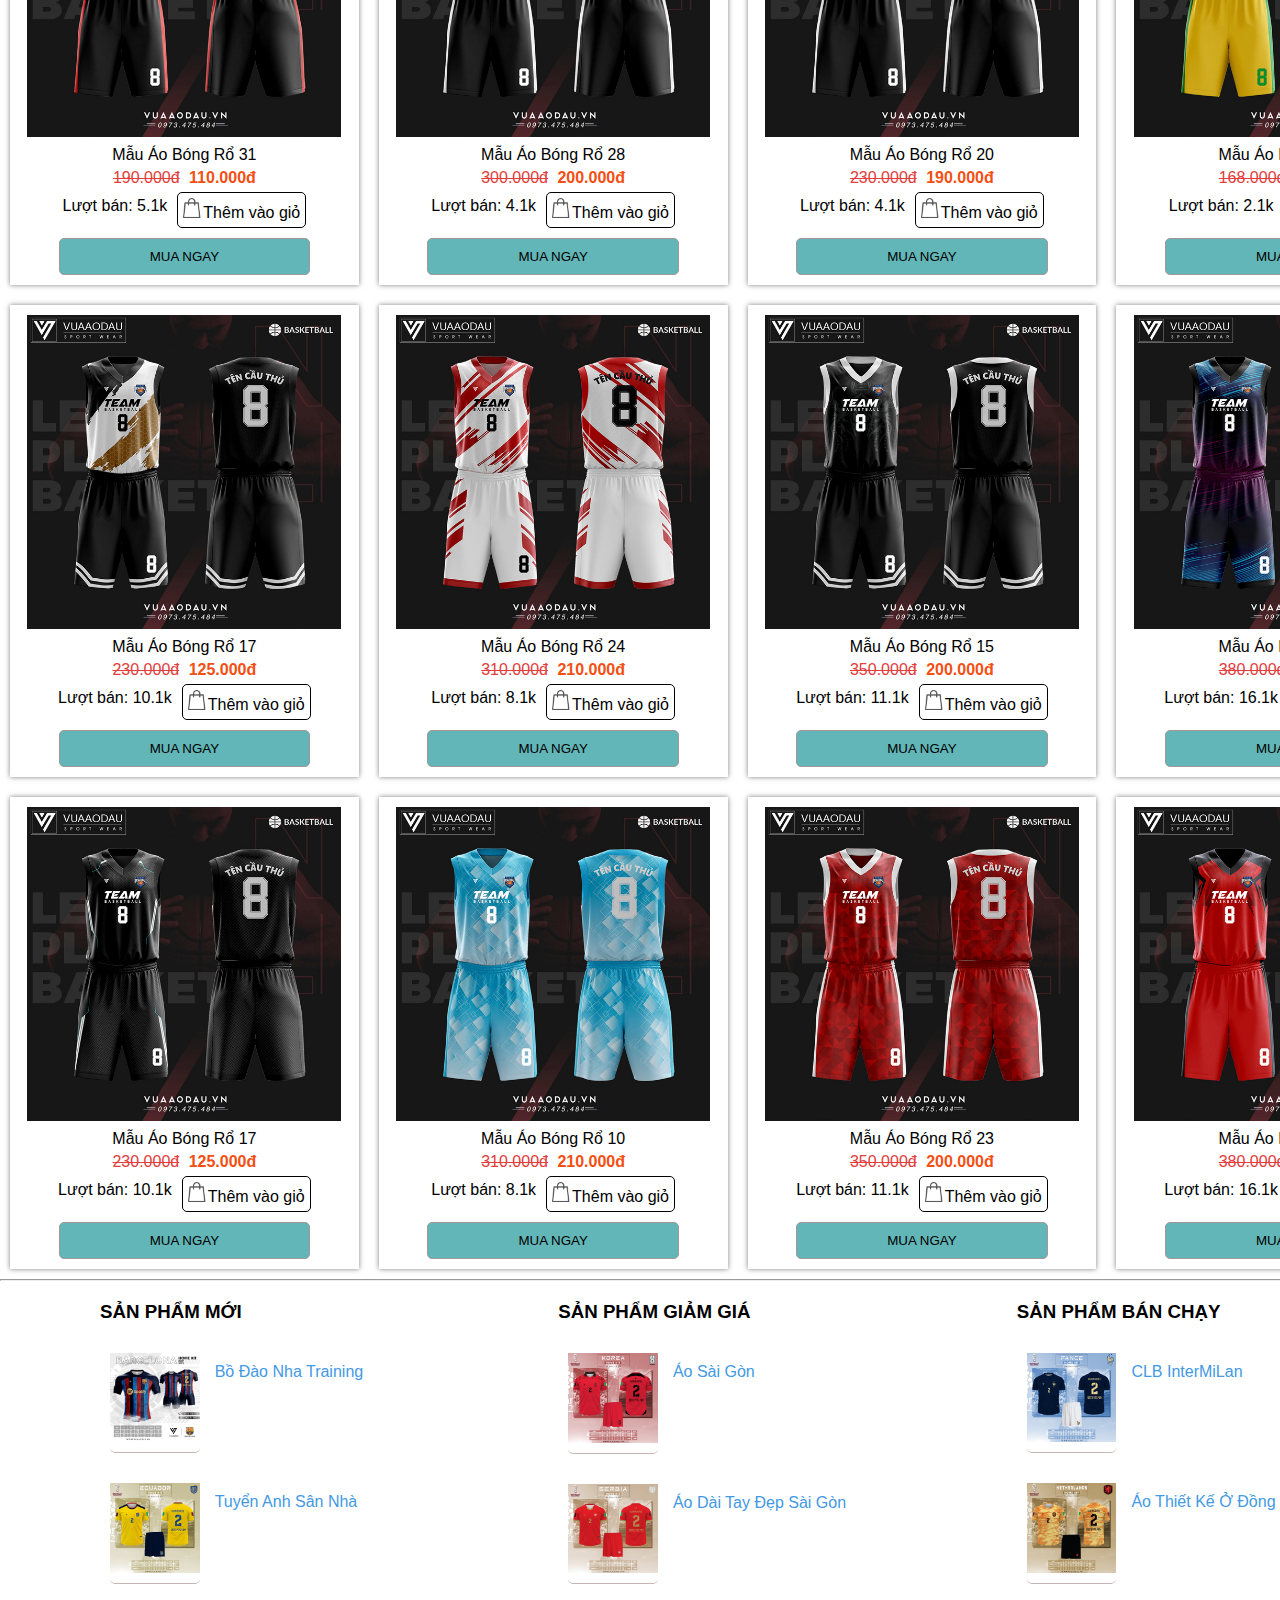
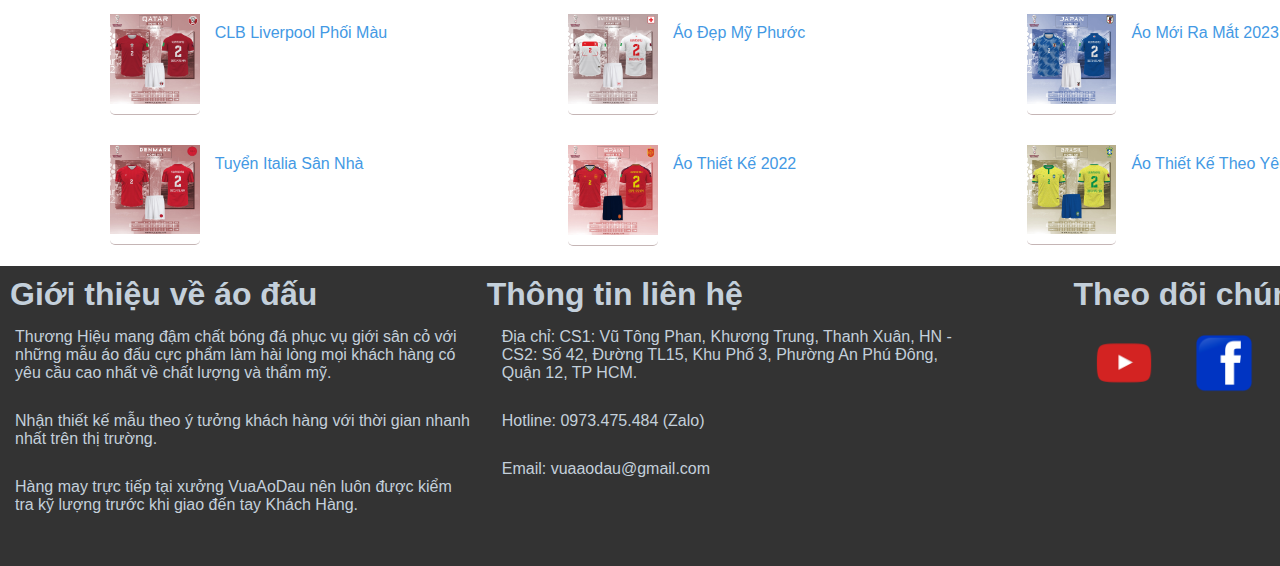
<file: aobongro.html>
<!DOCTYPE html>
<html lang="en">
<head>
    <meta charset="UTF-8">
    <meta http-equiv="X-UA-Compatible" content="IE=edge">
    <meta name="viewport" content="width=device-width, initial-scale=1.0">
    <title>Document</title>
    <link rel="stylesheet" href="./aobongro.css">
</head>
<body>
    <div class="containar">
        <div class="header">
            <div class="nav-bar">
                <div class="logo">
                    <img src="./img/logo.png" alt="">
                </div>
                <div class="menu">
                    <ul>
                        <li><a href="./index.html">Trang chủ</a></li>
                        <li><a href="./aobongda.html">Áo Bóng Đá</a></li>
                        <li><a href="./aobongro.html">Áo Bóng Rổ</a></li>
                        <li><a href="./aobongchuyen.html">Áo Câu Lạc Bộ</a></li>
                        <li><a href="./lienhe.html">Liên hệ</a></li>
                    </ul>
                </div> 
            </div>
            <div class="nav-search">
                <div class="search">
                    <img src="./img/search.png" alt="">
                    <input type="search" placeholder="  Tìm kiếm">
                </div>
            </div>          
        </div>
        <!-- end header -->
        <div class="bannar">
            <img src="./img/argentina.jpg" alt="">
        </div>
        <div class="main-content">
            <div class="product-item">
                <div class="item">
                    <img src="./img/ro1.jpg" alt="">
                    <p>Mẫu Áo Bóng Rổ 35</p>
                    <span class="sale">380.000đ</span>
                    <strong>200.000đ</strong>
                    <div class="buy">
                        <p>Lượt bán: 16.1k</p>  
                        <p class="icon"><img src="./img/mua.png">Thêm vào giỏ</p>
                    </div>
                    <button>Mua ngay</button>
                </div>
                <!-- end item -->
                <div class="item">
                    <img src="./img/ro2.jpg" alt="">
                    <p>Mẫu Áo Bóng Rổ 34</p>
                    <span class="sale">300.000đ</span>
                    <strong>180.000đ</strong>
                    <div class="buy">
                        <p>Lượt bán: 11.3k</p>
                        <p class="icon"><img src="./img/mua.png">Thêm vào giỏ</p>
                    </div>
                    <button>Mua ngay</button>
                </div>
                <!-- end item -->
                <div class="item">
                    <img src="./img/ro3.jpg" alt="">
                    <p>Mẫu Áo Bóng Rổ 33</p>
                    <span class="sale">200.000đ</span>
                    <strong>100.000đ</strong>
                    <div class="buy">
                        <p>Lượt bán: 10.1k</p>
                        <p class="icon"><img src="./img/mua.png">Thêm vào giỏ</p>
                    </div>
                    <button>Mua ngay</button>
                </div>
                <!-- end item -->
                <div class="item">
                    <img src="./img/ro4.jpg" alt="">
                    <p>Mẫu Áo Bóng Rổ 30</p>
                    <span class="sale">400.000đ</span>
                    <strong>250.000đ</strong>
                    <div class="buy">
                        <p>Lượt bán: 9.1k</p>
                        <p class="icon"><img src="./img/mua.png">Thêm vào giỏ</p>
                    </div>
                    <button>Mua ngay</button>
                </div>
                <!-- end item -->
            </div>
            <!-- end product-item -->
            <div class="product-item">
                <div class="item">
                    <img src="./img/ro5.jpg" alt="">
                    <p>Mẫu Áo Bóng Rổ 31</p>
                    <span class="sale">190.000đ</span>
                    <strong>110.000đ </strong>      
                    <div class="buy">
                        <p>Lượt bán: 5.1k</p>
                        <p class="icon"><img src="./img/mua.png">Thêm vào giỏ</p>
                    </div>
                    <button>Mua ngay</button>
                </div>
                <!-- end item -->
                <div class="item">
                    <img src="./img/ro6.jpg" alt="">
                    <p>Mẫu Áo Bóng Rổ 28</p>
                    <span class="sale">300.000đ</span>
                    <strong>200.000đ</strong>
                    <div class="buy">
                        <p>Lượt bán: 4.1k</p>
                        <p class="icon"><img src="./img/mua.png">Thêm vào giỏ</p>
                    </div>
                    <button>Mua ngay</button>
                </div>
                <!-- end item -->
                <div class="item">
                    <img src="./img/ro7.jpg" alt="">
                    <p>Mẫu Áo Bóng Rổ 20</p>
                    <span class="sale">230.000đ</span>
                    <strong>190.000đ</strong>
                    <div class="buy">
                        <p>Lượt bán: 4.1k</p>
                        <p class="icon"><img src="./img/mua.png">Thêm vào giỏ</p>
                    </div>
                    <button>Mua ngay</button>
                </div>
                <!-- end item -->
                <div class="item">
                    <img src="./img/ro8.jpg" alt="">
                    <p>Mẫu Áo Bóng Rổ 29</p>
                    <span class="sale">168.000đ</span>
                    <strong>123.000đ</strong>
                    <div class="buy">
                        <p>Lượt bán: 2.1k</p>
                        <p class="icon"><img src="./img/mua.png">Thêm vào giỏ</p>
                    </div>
                    <button>Mua ngay</button>
                </div>
                <!-- end item -->
            </div>
            <!-- end product-item -->
            <div class="product-item">
                <div class="item">
                    <img src="./img/ro9.jpg" alt="">
                    <p>Mẫu Áo Bóng Rổ 17</p>
                    <span class="sale">230.000đ</span>
                    <strong>125.000đ</strong>
                    <div class="buy">
                        <p>Lượt bán: 10.1k</p>
                        <p class="icon"><img src="./img/mua.png">Thêm vào giỏ</p>
                    </div>
                    <button>Mua ngay</button>
                </div>
                <!-- end item -->
                <div class="item">
                    <img src="./img/ro10.jpg" alt="">
                    <p>Mẫu Áo Bóng Rổ 24</p>
                    <span class="sale">310.000đ</span>
                    <strong>210.000đ</strong>
                    <div class="buy">
                        <p>Lượt bán: 8.1k</p>
                        <p class="icon"><img src="./img/mua.png">Thêm vào giỏ</p>
                    </div>
                    <button>Mua ngay</button>
                </div>
                <!-- end item -->
                <div class="item">
                    <img src="./img/ro11.jpg" alt="">
                    <p>Mẫu Áo Bóng Rổ 15</p>
                    <span class="sale">350.000đ</span>
                    <strong>200.000đ</strong>
                    <div class="buy">
                        <p>Lượt bán: 11.1k</p>
                        <p class="icon"><img src="./img/mua.png">Thêm vào giỏ</p>
                    </div>
                    <button>Mua ngay</button>
                </div>
                <!-- end item -->
                <div class="item">
                    <img src="./img/ro12.jpg" alt="">
                    <p>Mẫu Áo Bóng Rổ 14</p>
                    <span class="sale">380.000đ</span>
                    <strong>200.000đ</strong>
                    <div class="buy">
                        <p>Lượt bán: 16.1k</p>
                        <p class="icon"><img src="./img/mua.png">Thêm vào giỏ</p>
                    </div>
                    <button>Mua ngay</button>
                </div>
                <!-- end item -->
            </div>

            <div class="product-item">
                <div class="item">
                    <img src="./img/ro13.jpg" alt="">
                    <p>Mẫu Áo Bóng Rổ 17</p>
                    <span class="sale">230.000đ</span>
                    <strong>125.000đ</strong>
                    <div class="buy">
                        <p>Lượt bán: 10.1k</p>
                        <p class="icon"><img src="./img/mua.png">Thêm vào giỏ</p>
                    </div>
                    <button>Mua ngay</button>
                </div>
                <!-- end item -->
                <div class="item">
                    <img src="./img/ro14.jpg" alt="">
                    <p>Mẫu Áo Bóng Rổ 10</p>
                    <span class="sale">310.000đ</span>
                    <strong>210.000đ</strong>
                    <div class="buy">
                        <p>Lượt bán: 8.1k</p>
                        <p class="icon"><img src="./img/mua.png">Thêm vào giỏ</p>
                    </div>
                    <button>Mua ngay</button>
                </div>
                <!-- end item -->
                <div class="item">
                    <img src="./img/ro15.jpg" alt="">
                    <p>Mẫu Áo Bóng Rổ 23</p>
                    <span class="sale">350.000đ</span>
                    <strong>200.000đ</strong>
                    <div class="buy">
                        <p>Lượt bán: 11.1k</p>
                        <p class="icon"><img src="./img/mua.png">Thêm vào giỏ</p>
                    </div>
                    <button>Mua ngay</button>
                </div>
                <!-- end item -->
                <div class="item">
                    <img src="./img/ro16.jpg" alt="">
                    <p>Mẫu Áo Bóng Rổ 26</p>
                    <span class="sale">380.000đ</span>
                    <strong>200.000đ</strong>
                    <div class="buy">
                        <p>Lượt bán: 16.1k</p>
                        <p class="icon"><img src="./img/mua.png">Thêm vào giỏ</p>
                    </div>
                    <button>Mua ngay</button>
                </div>
                <!-- end item -->
            </div>
            <hr>
            <!-- end product-item -->

            <div class="small-product">
                <div class="product-1">
                    <h3>Sản phẩm mới</h3>
                    <div class="row">
                        <img src="./img/item16.jpg" alt="">
                        <p>Bồ Đào Nha Training</p>
                    </div>
                    <!-- end row -->
                    <div class="row">
                        <img src="./img/item15.jpg" alt="">
                        <p>Tuyển Anh sân nhà</p>
                    </div>
                    <!-- end row -->
                    <div class="row">
                        <img src="./img/item14.jpg" alt="">
                        <p>CLB Liverpool phối màu</p>
                    </div>
                    <!-- end row -->
                    <div class="row">
                        <img src="./img/item13.jpg" alt="">
                        <p>Tuyển italia sân nhà</p>
                    </div>
                    <!-- end row -->
                </div>
                <!-- end product-1 -->
                <div class="product-1">
                    <h3>Sản phẩm giảm giá</h3>
                    <div class="row">
                        <img src="./img/item12.jpg" alt="">
                        <p>áo sài gòn</p>
                    </div>
                    <!-- end row -->
                    <div class="row">
                        <img src="./img/item11.jpg" alt="">
                        <p>áo dài tay đẹp sài gòn</p>
                    </div>
                    <!-- end row -->
                    <div class="row">
                        <img src="./img/item10.jpg" alt="">
                        <p>áo đẹp mỹ phước</p>
                    </div>
                    <!-- end row -->
                    <div class="row">
                        <img src="./img/item9.jpg" alt="">
                        <p>áo thiết kế 2022</p>
                    </div>
                    <!-- end row -->
                </div>
                <!-- end product-1 -->
                <div class="product-1">
                    <h3>sản phẩm bán chạy</h3>
                    <div class="row">
                        <img src="./img/item8.jpg" alt="">
                        <p>CLB interMiLan</p>
                    </div>
                    <!-- end row -->
                    <div class="row">
                        <img src="./img/item7.jpg" alt="">
                        <p>áo thiết kế ở đồng nai</p>
                    </div>
                    <!-- end row -->
                    <div class="row">
                        <img src="./img/item6.jpg" alt="">
                        <p>áo mới ra mắt 2023</p>
                    </div>
                    <!-- end row -->
                    <div class="row">
                        <img src="./img/item5.jpg" alt="">
                        <p>áo thiết kế theo yêu c</p>
                    </div>    
                    <!-- end row -->      
                </div>
                <!-- end product-1 -->
            </div>
            <!-- end small-product -->
        </div>  
        <div class="footer">
            <div class="box">
                <div class="introduce">
                    <h1>Giới thiệu về áo đấu</h1>
                    <ul>
                        <li>Thương Hiệu mang đậm chất bóng đá phục vụ giới sân cỏ với những mẫu áo đấu cực phẩm làm hài lòng mọi khách hàng có yêu cầu cao nhất về chất lượng và thẩm mỹ.</li>
                        <li>Nhận thiết kế mẫu theo ý tưởng khách hàng với thời gian nhanh nhất trên thị trường.</li>                       
                        <li>Hàng may trực tiếp tại xưởng VuaAoDau nên luôn được kiểm tra kỹ lượng trước khi giao đến tay Khách Hàng.</li>
                    </ul>
                        
                </div>
                <div class="contact-info">
                    <h1>Thông tin liên hệ</h1>
                    <ul>
                        <li>Địa chỉ: CS1: Vũ Tông Phan, Khương Trung, Thanh Xuân, HN - CS2: Số 42, Đường TL15, Khu Phố 3, Phường An Phú Đông, Quận 12, TP HCM.</li>
                        <li>Hotline: 0973.475.484 (Zalo)</li>
                        <li>Email: vuaaodau@gmail.com</li>
                    </ul>
                
                </div>
                <div class="flowow">
                    <h1>Theo dõi chúng tôi</h1>
                    <div class="icon">
                        <img src="./img/youtobe.png" alt="youtobe">
                        <img src="./img/fb.png" alt="fakebook">
                        <img src="./img/ins.png" alt="instagram">
                    </div>
                </div>
            </div>
        </div>

    </div>
</body>
</html>
</file>
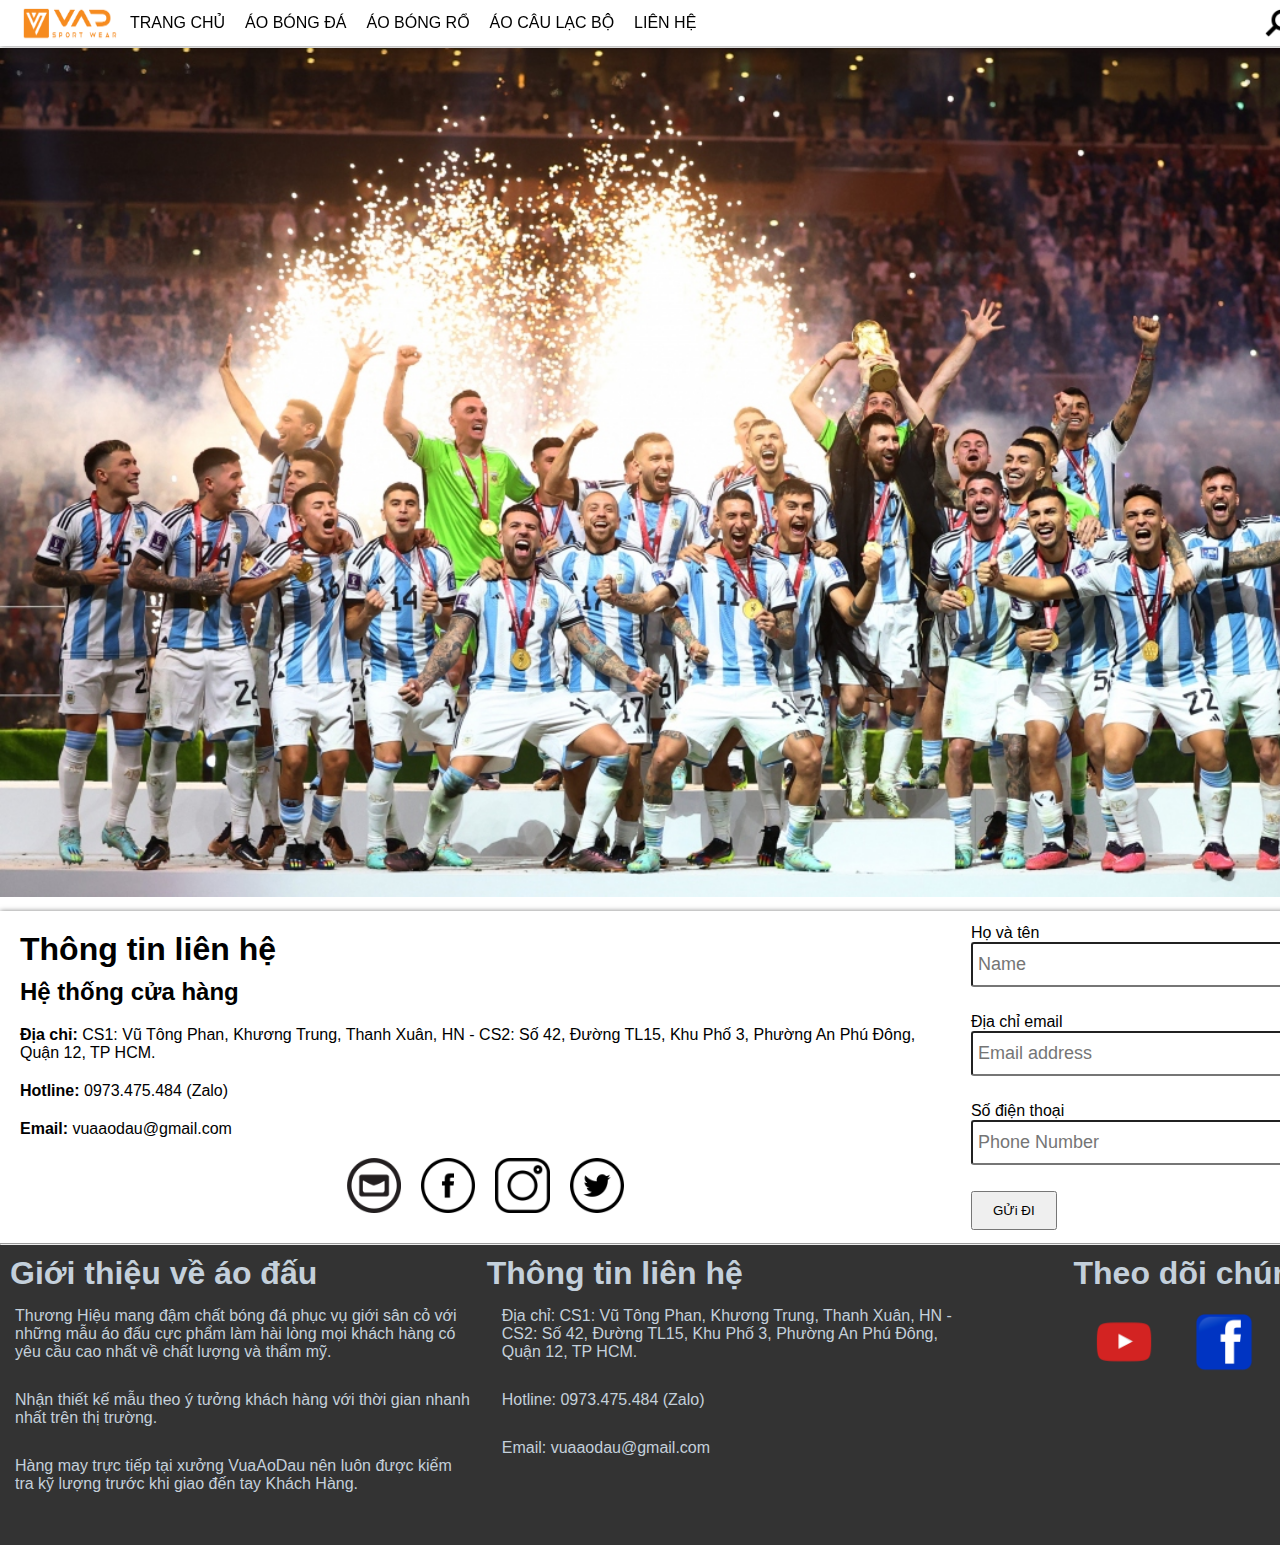
<file: lienhe.html>
<!DOCTYPE html>
<html lang="en">
<head>
    <meta charset="UTF-8">
    <meta http-equiv="X-UA-Compatible" content="IE=edge">
    <meta name="viewport" content="width=device-width, initial-scale=1.0">
    <title>Document</title>
    <link rel="stylesheet" href="./lienhe.css">
</head>
<body>
    <div class="containar">
        <div class="header">
            <div class="nav-bar">
                <div class="logo">
                    <img src="./img/logo.png" alt="">
                </div>
                <div class="menu">
                    <ul>
                        <li><a href="./index.html">Trang chủ</a></li>
                        <li><a href="./aobongda.html">Áo Bóng Đá</a></li>
                        <li><a href="./aobongro.html">Áo Bóng Rổ</a></li>
                        <li><a href="./aobongchuyen.html">Áo Câu Lạc Bộ</a></li>
                        <li><a href="./lienhe.html">Liên hệ</a></li>
                    </ul>
                </div> 
            </div>
            <div class="nav-search">
                <div class="search">
                    <img src="./img/search.png" alt="">
                    <input type="search" placeholder="  Tìm kiếm">
                </div>
            </div>          
        </div>
        <!-- end header -->
        <div class="bannar">
            <img src="./img/argentina.jpg" alt="">
        </div>
        <div class="main-content">
            <div class="contact-info">
                <h1>Thông tin liên hệ</h1>
                <h2>Hệ thống cửa hàng</h2>
                <ul>
                    <li><strong>Địa chỉ:</strong> CS1: Vũ Tông Phan, Khương Trung, Thanh Xuân, HN - CS2: Số 42, Đường TL15, Khu Phố 3, Phường An Phú Đông, Quận 12, TP HCM.</li>
                    <li><strong>Hotline:</strong> 0973.475.484 (Zalo)</li>
                    <li><strong>Email:</strong> vuaaodau@gmail.com</li>
                </ul>
                <div class="icon">
                    <div class="img">
                        <img src="./img/icon-email.ico" alt="">
                        <img src="./img/icon-fb.png" alt="">
                        <img src="./img/icon-ins.png" alt="">
                        <img src="./img/icon-twiiter.png" alt="">
                    </div>
                </div>
            </div>
            <div class="write-info">
                <div class="form">
                    <label for="hoten">Họ và tên</label>
                    <input type="text" placeholder=" Name" name="hoten">
                </div>
                <div class="form">
                    <label for="email">Địa chỉ email</label>
                    <input type="email" placeholder=" Email address" name="email">
                </div>
                <div class="form">
                    <label for="phone">Số điện thoại</label>
                    <input type="tel" placeholder=" Phone Number" name="phone">
                </div>
                <div class="button">
                    <button type="submit">GỬi ĐI</button>
                </div>                                 
            </div>
        </div>
        <hr>
        <!-- end main-content -->
        <div class="footer">
            <div class="box">
                <div class="introduce">
                    <h1>Giới thiệu về áo đấu</h1>
                    <ul>
                        <li>Thương Hiệu mang đậm chất bóng đá phục vụ giới sân cỏ với những mẫu áo đấu cực phẩm làm hài lòng mọi khách hàng có yêu cầu cao nhất về chất lượng và thẩm mỹ.</li>
                        <li>Nhận thiết kế mẫu theo ý tưởng khách hàng với thời gian nhanh nhất trên thị trường.</li>                       
                        <li>Hàng may trực tiếp tại xưởng VuaAoDau nên luôn được kiểm tra kỹ lượng trước khi giao đến tay Khách Hàng.</li>
                    </ul>
                        
                </div>
                <div class="contact-info">
                    <h1>Thông tin liên hệ</h1>
                    <ul>
                        <li>Địa chỉ: CS1: Vũ Tông Phan, Khương Trung, Thanh Xuân, HN - CS2: Số 42, Đường TL15, Khu Phố 3, Phường An Phú Đông, Quận 12, TP HCM.</li>
                        <li>Hotline: 0973.475.484 (Zalo)</li>
                        <li>Email: vuaaodau@gmail.com</li>
                    </ul>
                
                </div>
                <div class="flowow">
                    <h1>Theo dõi chúng tôi</h1>
                    <div class="icon">
                        <img src="./img/youtobe.png" alt="youtobe">
                        <img src="./img/fb.png" alt="fakebook">
                        <img src="./img/ins.png" alt="instagram">
                    </div>
                </div>
            </div>
        </div>
    </div>
</body>
</html>
</file>
<file: style.css>
*{
    padding: 0;
    margin: 0;
    box-sizing: border-box;
}

html{
    font-family: Arial, Helvetica, sans-serif;
}

.container{
    width: 1475px;
}

.header {
    height: 46px;
    width: 1475px;
    background-color: white;
    box-shadow: 0 0 5px rgba(0 , 0 , 0 , 0.5);
    position: fixed;
    top: 0;
    right: 0;
    left: 0;
    display: flex;
    justify-content: space-between;
}

.nav-bar{
   width: 100%;
   display: flex;
}

.nav-bar .menu ul{
    display: flex;
    list-style: none;  
}

.nav-bar .menu a{
    line-height: 46px;
    text-decoration: none;
    padding: 0 10px;
    color: black;
    text-transform: uppercase;
    display: block;
}

.nav-bar .menu li:hover a{
    color: white;
    background-color: black;
}

.nav-bar .logo img{
    width: 120px;
    height: 46px;
    padding-left:20px;
}

.nav-search {
    display: flex;
    align-items: center;
}

.header .search {
    display: flex;
}

.header .search img{
    width: 30px;
    height: 30px;
    cursor: pointer;
}

.header .search input{ 
    height: 30px;
    border-radius: 5px;
}

.bannar img{
    margin-top: 48px;
    width:100%;
}

/* Main-content */
.main-content {
    width: 90%;
    display: block;
    margin-left: auto;
    margin-right: auto;
    margin-top: 10px;
    box-shadow: 0 0 5px rgba(0 , 0 , 0 , 0.5);
}

.product-item {
    display: flex; 
}

.item-content h1{
    padding: 15px 10px 5px 20px;
}

.item-content h2{
    padding: 15px 10px 15px 20px;
}

.item-content p{
    padding: 20px 10px 5px 20px;
    text-align: justify;
    font-size: larger;
    font-family: 'Trebuchet MS', 'Lucida Sans Unicode', 'Lucida Grande', 'Lucida Sans', Arial, sans-serif;
}

.product-item>.item-img>img{
    width: 600px;
    height: 600px   ;
    padding: 15px 50px 10px 10px;
    float: right;
    
}

.item-content{
    width: 50%;
}

.item-img{
    width: 50%;
}
/* end product-item */

.item{
    display: flex;
    justify-content: center;
}

.item .icon{
    text-align: center;
    width: 25%;
    font-family:Arial, Helvetica, sans-serif;
}

.product-item1 .item .icon img{
    width: 35%;
    padding: 10px 20px;
}

.product-item1{
    padding: 30px 0;
}

.product-item2>h3{
    display: inline-block ;
    border: 1px solid black;
    padding: 10px;  
    margin: 10px;
}

.product-item2>h3:hover{
    color: aliceblue;
    background-color: #333;
    cursor: pointer;
}

.top-product{
    padding-top: 20px;
    display: flex;
    justify-content: center;
}

.top-product .top{
    text-align: center;
    font-family: Arial, Helvetica, sans-serif;
}

.product-item2 .top-product .top img{
    width: 90%;
    text-align: center;
    box-shadow: 0 0 2px black;
}

.product-item2 .top-product h4{
    padding-top:10px;
    margin-bottom:30px ;
}
/* end product-item2 */

.footer{
    height: 300px;
    background-color: #333;
    font-family: Arial, Helvetica, sans-serif;
    color:rgb(196, 208, 219);
}

.footer .box .contact-info,
.footer .box .flowow,
.footer .box .introduce{
    width: 33%;
    padding-top: 10px;
}

.footer .box .flowow{
    padding-left: 100px;
}

.footer .box{
    display: flex;
}

.footer .flowow .icon{
    display: flex;
}

.box .contact-info li,
.footer .introduce li {
    list-style: none;
    padding: 15px;
}

.footer .introduce h1{
    padding-left:10px ;
}

.box .flowow .icon img{
    width: 100px;
    padding: 20px;
}
</file>
<file: aobongchuyen.css>
*{
    margin: 0;
    padding: 0;
    box-sizing: border-box;
}

html{
    font-family: Arial, Helvetica, sans-serif;
}

.containar{
    width: 1475px;
}

.header {
    height: 46px;
    width: 1475px;
    background-color: white;
    box-shadow: 0 0 5px rgba(0 , 0 , 0 , 0.5);
    position: fixed;
    top: 0;
    right: 0;
    left: 0;
    display: flex;
    justify-content: space-between;
}

.nav-bar{
   width: 100%;
   display: flex;
}

.nav-bar .menu ul{
    display: flex;
    list-style: none;  
}

.nav-bar .menu a{
    line-height: 46px;
    text-decoration: none;
    padding: 0 10px;
    color: black;
    text-transform: uppercase;
    display: block;
}

.nav-bar .menu li:hover a{
    color: white;
    background-color: black;
}

.nav-bar .logo img{
    width: 120px;
    height: 46px;
    padding-left:20px;
}

.nav-search {
    display: flex;
    align-items: center;
}

.header .search {
    display: flex;
}

.header .search img{
    width: 30px;
    height: 30px;
    cursor: pointer;
}

.header .search input{ 
    height: 30px;
    border-radius: 5px;
}

.product-item .item img{
    width: 90%;  
}
/* end header */
.bannar img{
    margin-top: 48px;
    width:100%;
}

.main-content{
    margin-top: 10px;
}

.product-item .item{
    padding:10px 0;
    margin:  10px;
    box-shadow: 0 0 5px rgba(0 , 0 , 0 , 0.5);
    cursor: pointer;
}

.product-item{
    display: flex;
    text-align: center;
}

.product-item .item p{
    padding: 5px 0;
}

.product-item .item strong{
    color: rgb(244, 79, 19);
    padding-left: 5px;
}

.product-item .item .sale{
    color: #e13e3e;
    text-decoration:line-through
}
.product-item .item:hover{
    background-color: rgb(201, 217, 218);
}

.product-item .item .buy{
    display: flex;
    justify-content: center;
    padding: 5px 0;
}

.product-item .buy img {
    width: 20px;
}

.product-item .buy .icon{
    padding: 5px;
    border-radius: 5px;
    border: 1px solid black;
    background-color: white;
}

.product-item .buy .icon:hover{
    background-color: rgb(117, 215, 239);
}

.product-item .buy p{
    padding: 5px 10px 0 0;
}

.product-item .item button{
    margin-top: 5px;
    padding: 10px 90px;
    border-radius: 5px;
    background-color: #62B6B7;
    text-transform: uppercase;
    border: 1px solid rgb(164, 151, 151);
}

.product-item .item button:hover{
    background-color:rgb(117, 215, 239);
    cursor: pointer;
}
/* end product-item */

.small-product{
    display: flex;
    padding-left: 100px;
}
.small-product .product-1 .row{
    display: flex;    
    margin-left:10px ;      
}

.small-product .row img{
    width: 20%;
    padding:10px 0 ;
    border-bottom: 1px solid rgb(197, 181, 181);
    border-radius: 5px;
    cursor: pointer;
    margin-bottom: 20px;
}

.small-product .row p{
    padding-left: 15px;
    padding-top: 20px;
    text-transform: capitalize;
    color: rgb(67, 153, 228);
    cursor: pointer;
}

.small-product .row p:hover{
    color: #000;
}

.small-product .product-1 h3{
    padding: 20px 0;
    text-transform: uppercase;
}

/* end main-content */
.footer{
    height: 300px;
    background-color: #333;
    font-family: Arial, Helvetica, sans-serif;
    color:rgb(196, 208, 219);
}

.footer .box .contact-info,
.footer .box .flowow,
.footer .box .introduce{
    width: 33%;
    padding-top: 10px;
}

.footer .box .flowow{
    padding-left: 100px;
}

.footer .box{
    display: flex;
    
}

.footer .flowow .icon{
    display: flex;
}

.box .contact-info li,
.footer .introduce li {
    list-style: none;
    padding: 15px;
}

.footer .introduce h1{
    padding-left:10px ;
}

.box .flowow .icon img{
    width: 100px;
    padding: 20px;
}
</file>
<file: aobongda.css>
*{
    margin: 0;
    padding: 0;
    box-sizing: border-box;
}

html{
    font-family: Arial, Helvetica, sans-serif;
}

.containar{
    width: 1475px;
}

.header {
    height: 46px;
    width: 1475px;
    background-color: white;
    box-shadow: 0 0 5px rgba(0 , 0 , 0 , 0.5);
    position: fixed;
    top: 0;
    right: 0;
    left: 0;
    display: flex;
    justify-content: space-between;
}

.nav-bar{
   width: 100%;
   display: flex;
}

.nav-bar .menu ul{
    display: flex;
    list-style: none;  
}

.nav-bar .menu a{
    line-height: 46px;
    text-decoration: none;
    padding: 0 10px;
    color: black;
    text-transform: uppercase;
    display: block;
}

.nav-bar .menu li:hover a{
    color: white;
    background-color: black;
}

.nav-bar .logo img{
    width: 120px;
    height: 46px;
    padding-left:20px;
}

.nav-search {
    display: flex;
    align-items: center;
}

.header .search {
    display: flex;
}

.header .search img{
    width: 30px;
    height: 30px;
    cursor: pointer;
}

.header .search input{ 
    height: 30px;
    border-radius: 5px;
}

.product-item .item img{
    width: 90%;  
}
/* end header */

.bannar img{
    margin-top: 48px;
    width:100%;
}

.main-content{
    margin-top: 10px;
}

.product-item .item img{
    width: 90%;  
}

.product-item .item{
    padding:10px 0;
    margin:  10px;
    box-shadow: 0 0 5px rgba(0 , 0 , 0 , 0.5);
    cursor: pointer;
}

.product-item{
    display: flex;
    text-align: center;
}

.product-item .item p{
    padding: 5px 0;
}

.product-item .item strong{
    color: rgb(244, 79, 19);
    padding-left: 5px;
}

.product-item .item .sale{
    color: #e13e3e;
    text-decoration:line-through
}
.product-item .item:hover{
    background-color: rgb(201, 217, 218);
}

.product-item .item .buy{
    display: flex;
    justify-content: center;
    padding: 5px 0;
}

.product-item .buy img {
    width: 20px;
}

.product-item .buy .icon{
    padding: 5px;
    border-radius: 5px;
    border: 1px solid black;
    background-color: white;
}

.product-item .buy .icon:hover{
    background-color: rgb(117, 215, 239);
}

.product-item .buy p{
    padding: 5px 10px 0 0;
}

.product-item .item button{
    margin-top: 5px;
    padding: 10px 90px;
    border-radius: 5px;
    background-color: #62B6B7;
    text-transform: uppercase;
    border: 1px solid rgb(164, 151, 151);
}

.product-item .item button:hover{
    background-color:rgb(117, 215, 239);
    cursor: pointer;
}
/* end product-item */

.small-product{
    display: flex;
    padding-left: 100px;
}
.small-product .product-1 .row{
    display: flex;    
    margin-left:10px ;      
}

.small-product .row img{
    width: 20%;
    padding:10px 0 ;
    border-bottom: 1px solid rgb(197, 181, 181);
    border-radius: 5px;
    cursor: pointer;
    margin-bottom: 20px;
}

.small-product .row p{
    padding-left: 15px;
    padding-top: 20px;
    text-transform: capitalize;
    color: rgb(67, 153, 228);
    cursor: pointer;
}

.small-product .row p:hover{
    color: #000;
}

.small-product .product-1 h3{
    padding: 20px 0;
    text-transform: uppercase;
}
/* end main-content */
.footer{
    height: 300px;
    background-color: #333;
    font-family: Arial, Helvetica, sans-serif;
    color:rgb(196, 208, 219);
}

.footer .box .contact-info,
.footer .box .flowow,
.footer .box .introduce{
    width: 33%;
    padding-top: 10px;
}

.footer .box .flowow{
    padding-left: 100px;
}

.footer .box{
    display: flex;
    
}

.footer .flowow .icon{
    display: flex;
}

.box .contact-info li,
.footer .introduce li {
    list-style: none;
    padding: 15px;
}

.footer .introduce h1{
    padding-left:10px ;
}

.box .flowow .icon img{
    width: 100px;
    padding: 20px;
}
</file>
<file: aobongro.css>
*{
    margin: 0;
    padding: 0;
    box-sizing: border-box;
}

html{
    font-family: Arial, Helvetica, sans-serif;
}
.containar{
    width: 1475px;
}
.header {
    height: 46px;
    width: 1475px;
    background-color: white;
    box-shadow: 0 0 5px rgba(0 , 0 , 0 , 0.5);
    position: fixed;
    top: 0;
    right: 0;
    left: 0;
    display: flex;
    justify-content: space-between;
}

.nav-bar{
   width: 100%;
   display: flex;
}

.nav-bar .menu ul{
    display: flex;
    list-style: none;  
}

.nav-bar .menu a{
    line-height: 46px;
    text-decoration: none;
    padding: 0 10px;
    color: black;
    text-transform: uppercase;
    display: block;
}

.nav-bar .menu li:hover a{
    color: white;
    background-color: black;
}

.nav-bar .logo img{
    width: 120px;
    height: 46px;
    padding-left:20px;
}

.nav-search {
    display: flex;
    align-items: center;
}

.header .search {
    display: flex;
}

.header .search img{
    width: 30px;
    height: 30px;
    cursor: pointer;
}

.header .search input{ 
    height: 30px;
    border-radius: 5px;
}
/* end header */
.bannar img{
    margin-top: 48px;
    width:100%;
}

.main-content{
    margin-top: 10px;
}

.product-item .item img{
    width: 90%;  
}

.product-item .item{
    padding:10px 0;
    margin:  10px;
    box-shadow: 0 0 5px rgba(0 , 0 , 0 , 0.5);
    cursor: pointer;
}

.product-item{
    display: flex;
    text-align: center;
}

.product-item .item p{
    padding: 5px 0;
}

.product-item .item strong{
    color: rgb(244, 79, 19);
    padding-left: 5px;
}

.product-item .item .sale{
    color: #e13e3e;
    text-decoration:line-through
}
.product-item .item:hover{
    background-color: rgb(201, 217, 218);
}

.product-item .item .buy{
    display: flex;
    justify-content: center;
    padding: 5px 0;
}

.product-item .buy img {
    width: 20px;
}

.product-item .buy .icon{
    padding: 5px;
    border-radius: 5px;
    border: 1px solid black;
    background-color: white;
}

.product-item .buy .icon:hover{
    background-color: rgb(117, 215, 239);
}

.product-item .buy p{
    padding: 5px 10px 0 0;
}

.product-item .item button{
    margin-top: 5px;
    padding: 10px 90px;
    border-radius: 5px;
    background-color: #62B6B7;
    text-transform: uppercase;
    border: 1px solid rgb(164, 151, 151);
}

.product-item .item button:hover{
    background-color:rgb(117, 215, 239);
    cursor: pointer;
}
/* end product-item */

.small-product{
    display: flex;
    padding-left: 100px;
}
.small-product .product-1 .row{
    display: flex;    
    margin-left:10px ;      
}

.small-product .row img{
    width: 20%;
    padding:10px 0 ;
    border-bottom: 1px solid rgb(197, 181, 181);
    border-radius: 5px;
    cursor: pointer;
    margin-bottom: 20px;
}

.small-product .row p{
    padding-left: 15px;
    padding-top: 20px;
    text-transform: capitalize;
    color: rgb(67, 153, 228);
    cursor: pointer;
}

.small-product .row p:hover{
    color: #000;
}

.small-product .product-1 h3{
    padding: 20px 0;
    text-transform: uppercase;
}

/* end main-content */
.footer{
    height: 300px;
    background-color: #333;
    font-family: Arial, Helvetica, sans-serif;
    color:rgb(196, 208, 219);
}

.footer .box .contact-info,
.footer .box .flowow,
.footer .box .introduce{
    width: 33%;
    padding-top: 10px;
}

.footer .box .flowow{
    padding-left: 100px;
}

.footer .box{
    display: flex;
    
}

.footer .flowow .icon{
    display: flex;
}

.box .contact-info li,
.footer .introduce li {
    list-style: none;
    padding: 15px;
}

.footer .introduce h1{
    padding-left:10px ;
}

.box .flowow .icon img{
    width: 100px;
    padding: 20px;
}
</file>
<file: lienhe.css>
*{
    margin: 0;
    padding: 0;
    box-sizing: border-box;
}

html{
    font-family: Arial, Helvetica, sans-serif;
}
.containar{
    width: 1475px;
}
.header {
    height: 46px;
    width: 1475px;
    background-color: white;
    box-shadow: 0 0 5px rgba(0 , 0 , 0 , 0.5);
    position: fixed;
    top: 0;
    right: 0;
    left: 0;
    display: flex;
    justify-content: space-between;
}

.nav-bar{
   width: 100%;
   display: flex;
}

.nav-bar .menu ul{
    display: flex;
    list-style: none;  
}

.nav-bar .menu a{
    line-height: 46px;
    text-decoration: none;
    padding: 0 10px;
    color: black;
    text-transform: uppercase;
    display: block;
}

.nav-bar .menu li:hover a{
    color: white;
    background-color: black;
}

.nav-bar .logo img{
    width: 120px;
    height: 46px;
    padding-left:20px;
}

.nav-search {
    display: flex;
    align-items: center;
}

.header .search {
    display: flex;
}

.header .search img{
    width: 30px;
    height: 30px;
    cursor: pointer;
}

.header .search input{ 
    height: 30px;
    border-radius: 5px;
}

.product-item .item img{
    width: 90%;  
}
/* end header */

.bannar img{
    margin-top: 48px;
    width:100%;
}

.main-content{
    display: flex;
    margin-top: 10px;
    box-shadow: 0 0 5px rgba(0 , 0 , 0 , 0.5);
}

.main-content .contact-info{
    padding: 20px;
}

.main-content .contact-info h2{
    margin: 10px 0;
}

.contact-info ul li{
    list-style: none;
    padding: 10px 0;
}

.contact-info .icon img{
    width: 8%;
    padding: 10px;
}

.icon .img {
    display: flex;
    justify-content: center;
}
.contact-info .icon img:hover{
    box-shadow: 0 0 5px rgba(0 , 0 , 0 , 0.5);
    cursor: pointer;
}

.write-info .form input{
    width: 500px;
    padding: 10px 0;
    border-radius: 3px;
    font-size: large;
}

.write-info {
    display: flex;
    flex-direction: column;
    justify-content: space-around;
}

.write-info .button button{
    padding: 10px 20px;
}

.write-info .button button:focus{
    background-color: rgb(110, 195, 195);
}

.button button img{
    width: 20px;
}
/* end main-content */

.footer{
    height: 300px;
    background-color: #333;
    font-family: Arial, Helvetica, sans-serif;
    color:rgb(196, 208, 219);
}

.footer .box .contact-info,
.footer .box .flowow,
.footer .box .introduce{
    width: 33%;
    padding-top: 10px;
}

.footer .box .flowow{
    padding-left: 100px;
}

.footer .box{
    display: flex;
    
}

.footer .flowow .icon{
    display: flex;
}

.box .contact-info li,
.footer .introduce li {
    list-style: none;
    padding: 15px;
}

.footer .introduce h1{
    padding-left:10px ;
}

.box .flowow .icon img{
    width: 100px;
    padding: 20px;
}
</file>
